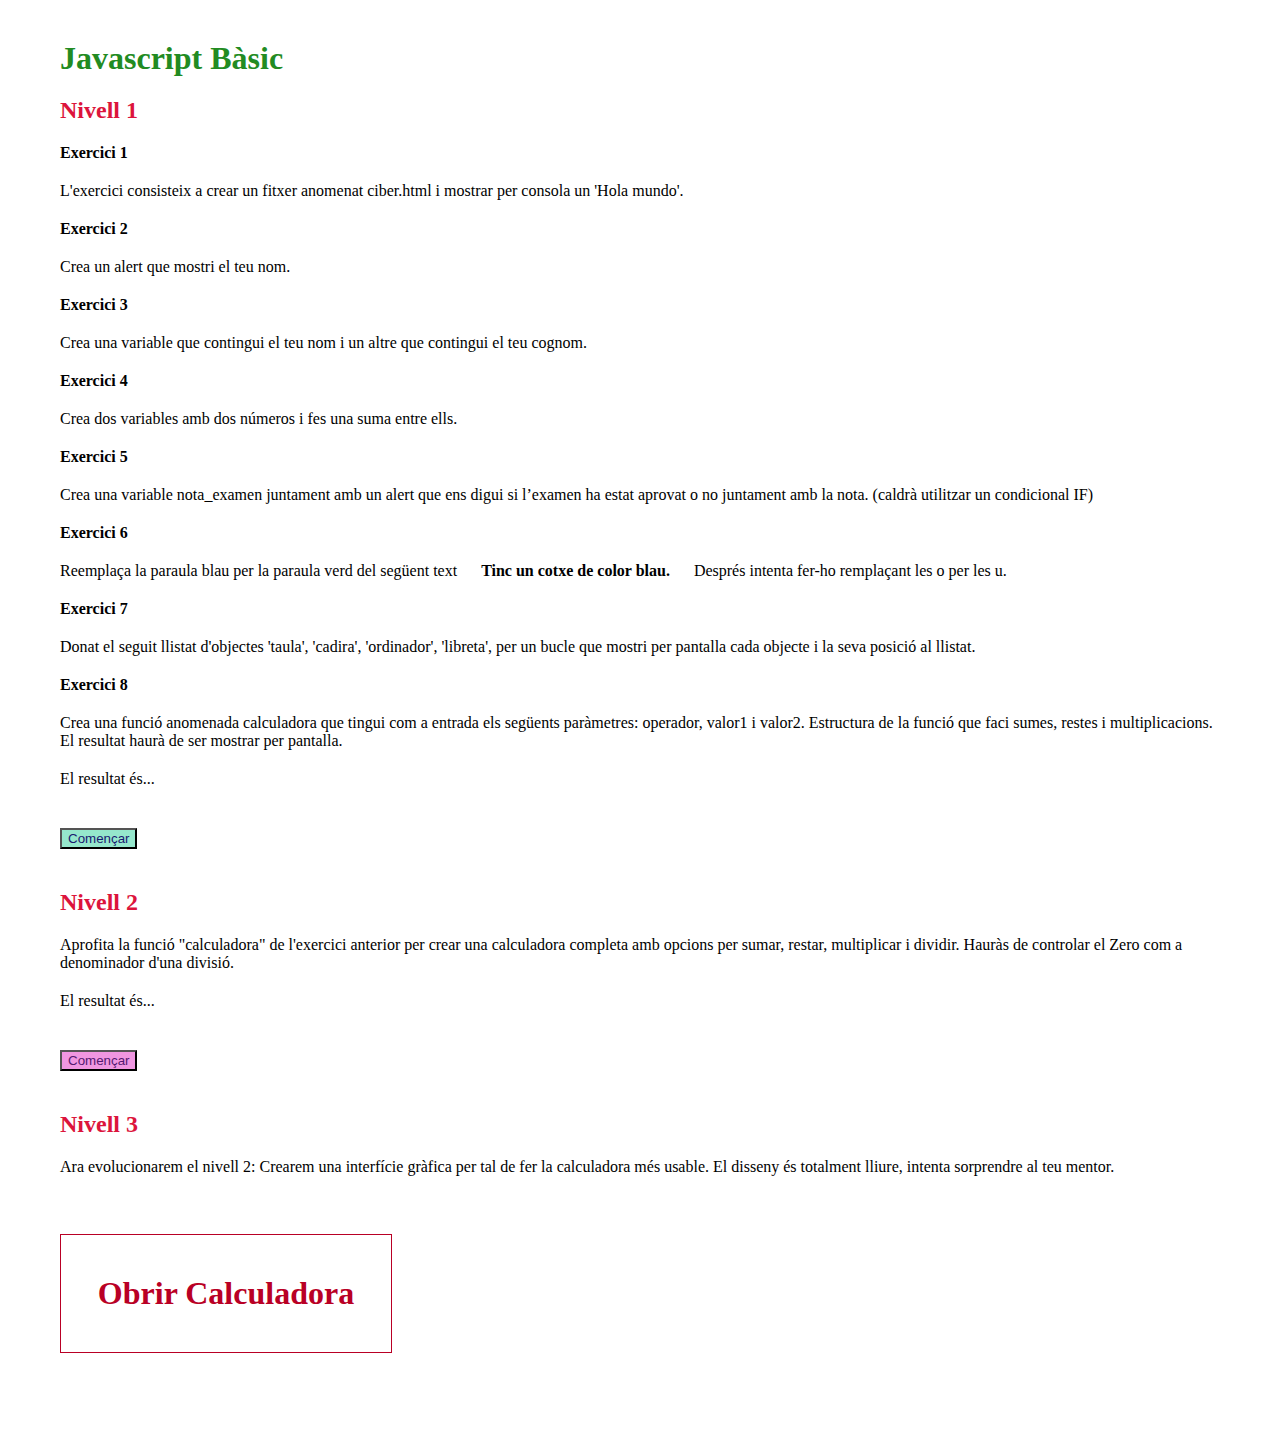
<file: 1-JavaScript_basic/ciber.html>
<!DOCTYPE html>
<html lang="en">
  <head>
    <meta charset="UTF-8" />
    <meta http-equiv="X-UA-Compatible" content="IE=edge" />
    <meta name="viewport" content="width=device-width, initial-scale=1.0" />
    <title>Javascript Bàsic</title>
    <style>
      * {
        margin: 20px;
      }
      .link {
        text-decoration: none;
      }
      .link h2 {
        font-size: xx-large;
        margin: 20px;
        padding-top: 40px;
        padding-bottom: 40px;
        padding-left: 15px;
        padding-right: 15px;
        width: 300px;
        text-align: center;
        color: rgb(185, 0, 37);
        border: rgb(185, 0, 37) solid 1px;
      }
      .link h2:hover {
        transition-duration: 0.5s;
        color: white;
        background-color: orange;
        border: black solid 1px;
      }
    </style>
  </head>
  <body>
    <h1 style="color: forestgreen">Javascript Bàsic</h1>
    <!-- NIVELL 1 -->
    <h2 style="color: crimson">Nivell 1</h2>
    <!-- exercici 1 -->
    <h4>Exercici 1</h4>
    <p>
      L'exercici consisteix a crear un fitxer anomenat ciber.html i mostrar per
      consola un 'Hola mundo'.
    </p>
    <!-- exercici 2 -->
    <h4>Exercici 2</h4>
    <p>Crea un alert que mostri el teu nom.</p>
    <!-- exercici 3 -->
    <h4>Exercici 3</h4>
    <p>
      Crea una variable que contingui el teu nom i un altre que contingui el teu
      cognom.
    </p>
    <!-- exercici 4 -->
    <h4>Exercici 4</h4>
    <p>Crea dos variables amb dos números i fes una suma entre ells.</p>
    <!-- exercici 5 -->
    <h4>Exercici 5</h4>
    <p>
      Crea una variable nota_examen juntament amb un alert que ens digui si
      l’examen ha estat aprovat o no juntament amb la nota. (caldrà utilitzar un
      condicional IF)
    </p>
    <!-- exercici 6 -->
    <h4>Exercici 6</h4>
    <p>
      Reemplaça la paraula blau per la paraula verd del següent text
      <b>Tinc un cotxe de color blau.</b> Després intenta fer-ho remplaçant les
      o per les u.
    </p>
    <!-- exercici 7 -->
    <h4>Exercici 7</h4>
    <p>
      Donat el seguit llistat d'objectes 'taula', 'cadira', 'ordinador',
      'libreta', per un bucle que mostri per pantalla cada objecte i la seva
      posició al llistat.
    </p>
    <!-- exercici 8 -->
    <h4>Exercici 8</h4>
    <p>
      Crea una funció anomenada calculadora que tingui com a entrada els
      següents paràmetres: operador, valor1 i valor2. Estructura de la funció
      que faci sumes, restes i multiplicacions. El resultat haurà de ser mostrar
      per pantalla.
    </p>

    <p id="operador"></p>
    <p id="num1"></p>
    <p id="num2"></p>
    <p>El resultat és...</p>
    <h4 id="resultat"></h4>
    <input
      type="button"
      onClick="start()"
      value="Començar"
      style="background-color: rgb(149, 231, 204); color: midnightblue"
    />
    <!-- NIVELL 2 -->
    <h2 style="color: crimson">Nivell 2</h2>
    <p>
      Aprofita la funció "calculadora" de l'exercici anterior per crear una
      calculadora completa amb opcions per sumar, restar, multiplicar i dividir.
      Hauràs de controlar el Zero com a denominador d'una divisió.
    </p>
    <p id="operadorN2"></p>
    <p id="num1N2"></p>
    <p id="num2N2"></p>
    <p>El resultat és...</p>
    <h4 id="resultatN2"></h4>
    <input
      type="button"
      onClick="startN2()"
      value="Començar"
      style="background-color: rgb(240, 150, 225); color: rgb(84, 25, 112)"
    />
    <!-- NIVELL 3 -->
    <h2 style="color: crimson">Nivell 3</h2>
    <p>
      Ara evolucionarem el nivell 2: Crearem una interfície gràfica per tal de
      fer la calculadora més usable. El disseny és totalment lliure, intenta
      sorprendre al teu mentor.
    </p>

    <a class="link" href="calculadora/calculadora.html"
      ><h2>Obrir Calculadora</h2></a
    >

    <script>
      // N1E1
      console.log("Hola mundo!");

      // N1E2
      alert("Em dic Adrià!");

      // N1E3
      let nom = "Adrià";
      let cognom = "Subirana";
      console.log("Em dic " + nom + " " + cognom);

      // N1E4
      let num1 = 34;
      let num2 = 56;
      let resultat = num1 + num2;
      console.log(
        "La suma dels números " +
          num1 +
          " i " +
          num2 +
          " és igual a " +
          resultat
      );

      // N1E5
      let nota_examen = Number(
        window.prompt(
          "Digues la nota del teu examen i et dic si l'has aprobat!"
        )
      );
      if (nota_examen >= 5) {
        alert(
          "La teva nota és de " + nota_examen + " punts: Has aprobat l'examen!"
        );
      } else {
        alert(
          "La teva nota és de " +
            nota_examen +
            " punts: NO has aprobat l'examen!"
        );
      }
      // N1E6
      let frase = "Tinc un cotxe de color blau.";
      let esVerd = frase.replace("blau", "verd");
      let ambLaU = frase.replaceAll("o", "u");
      console.log(esVerd);
      console.log(ambLaU);
      // N1E7
      let arrayObjectes = ["taula", "cadira", "ordinador", "llibreta"];
      let i;
      for (i = 0; i < arrayObjectes.length; i++) {
        console.log(
          "L'objecte " + arrayObjectes[i] + " està a la posició " + i
        );
      }
      // N1E8

      function start() {
        let operador = window.prompt("Triar l'operador:  +  -  * ");
        let valor1 = parseInt(window.prompt("Tria el primer número"));
        let valor2 = parseInt(window.prompt("Tria el segon número"));
        let resultat = calculadora(operador, valor1, valor2);

        function calculadora(op, v1, v2) {
          switch (op) {
            case "+":
              return v1 + v2;
              break;
            case "-":
              return v1 - v2;
              break;
            case "*":
              return v1 * v2;
              break;
            default:
              return "Quelcom ha sortit malament, verifica la informació aportada.";
          }
        }
        document.getElementById("operador").innerHTML =
          "El teu operador és: " + operador;
        document.getElementById("num1").innerHTML =
          "El teu primer número és: " + valor1;
        document.getElementById("num2").innerHTML =
          "El teu segon número és: " + valor2;
        document.getElementById("resultat").innerHTML = resultat;
      }
      // Nivell 2
      function startN2() {
        let operadorN2 = window.prompt("Triar l'operador:  +  -  * ");
        let valor1N2 = parseInt(window.prompt("Tria el primer número"));
        let valor2N2 = parseInt(window.prompt("Tria el segon número"));
        let resultatN2 = calculadora(operadorN2, valor1N2, valor2N2);

        function calculadora(opN2, v1N2, v2N2) {
          switch (opN2) {
            case "+":
              return v1N2 + v2N2;
              break;
            case "-":
              return v1N2 - v2N2;
              break;
            case "*":
              return v1N2 * v2N2;
              break;
            case "/":
              if (v2N2 == 0) {
                return "És impossible dividir per zero!!";
                break;
              } else {
                return v1N2 / v2N2;
                break;
              }
            default:
              return "Quelcom ha sortit malament, verifica la informació aportada.";
          }
        }
        document.getElementById("operadorN2").innerHTML =
          "El teu operador és: " + operadorN2;
        document.getElementById("num1N2").innerHTML =
          "El teu primer número és: " + valor1N2;
        document.getElementById("num2N2").innerHTML =
          "El teu segon número és: " + valor2N2;
        document.getElementById("resultatN2").innerHTML = resultatN2;
      }

      // Nivell 3
    </script>
  </body>
</html>
</file>
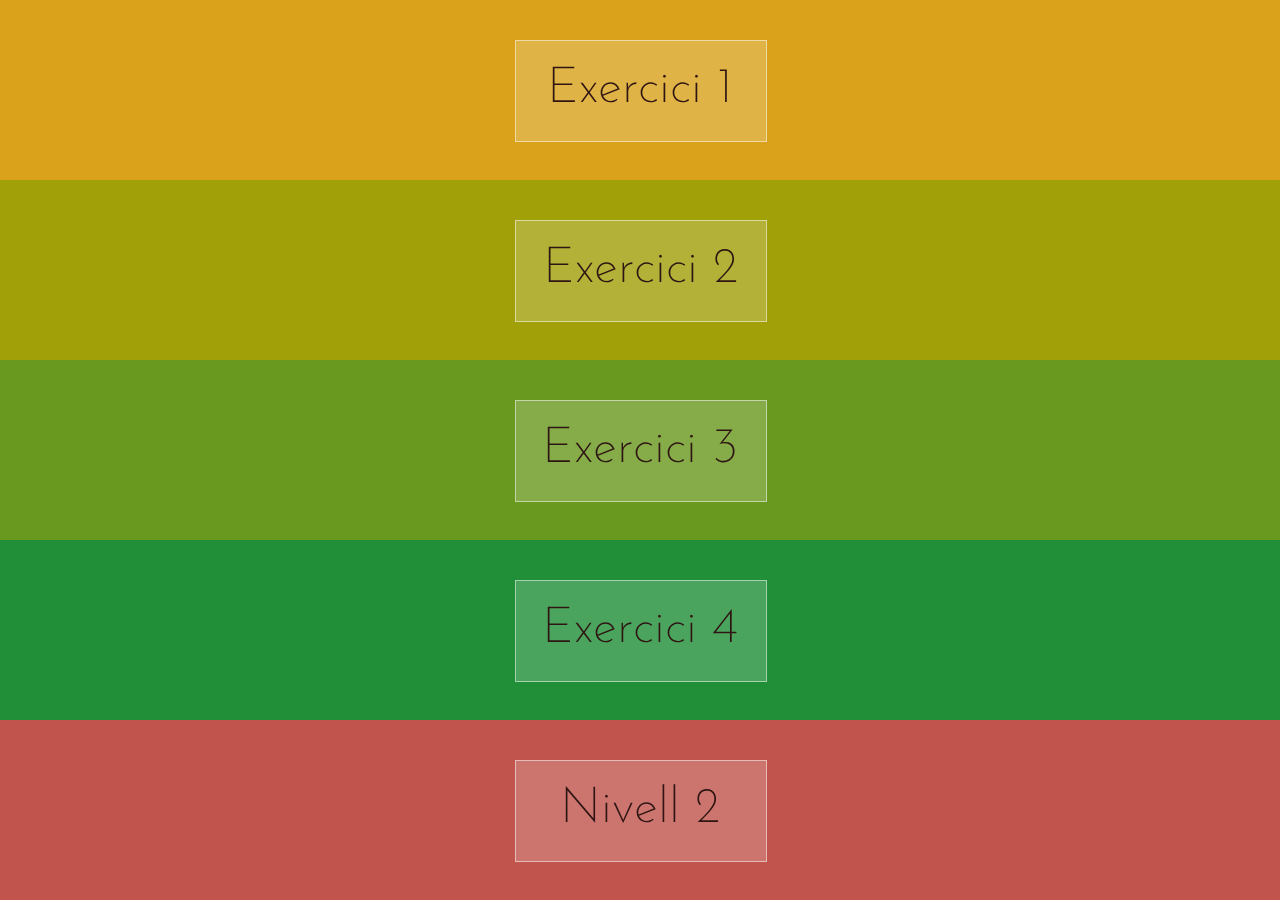
<file: 2-Lletres_repetides/lletretes.html>
<!DOCTYPE html>
<html lang="en">
  <head>
    <meta charset="UTF-8" />
    <meta http-equiv="X-UA-Compatible" content="IE=edge" />
    <meta name="viewport" content="width=device-width, initial-scale=1.0" />
    <title>Lletretes</title>
    <!-- google font -->
    <link rel="preconnect" href="https://fonts.gstatic.com" />
    <link
      href="https://fonts.googleapis.com/css2?family=Josefin+Sans:wght@100;200&display=swap"
      rel="stylesheet"
    />
    <!-- stylesheet -->
    <link rel="stylesheet" href="style.css" />
  </head>
  <body>
    <div class="box-1" onclick="ex1()">
      <div class="btn btn-two">
        <span>Exercici 1</span>
      </div>
    </div>
    <div class="box-2" onclick="ex2()">
      <div class="btn btn-two">
        <span>Exercici 2</span>
      </div>
    </div>
    <div class="box-3" onclick="ex3()">
      <div class="btn btn-two">
        <span>Exercici 3</span>
      </div>
    </div>
    <div class="box-4" onclick="ex4()">
      <div class="btn btn-two">
        <span>Exercici 4</span>
      </div>
    </div>
    <div class="box-5" onclick="niv2()">
      <div class="btn btn-two">
        <span>Nivell 2</span>
      </div>
    </div>
    <script src="main.js"></script>
  </body>
</html>
</file>
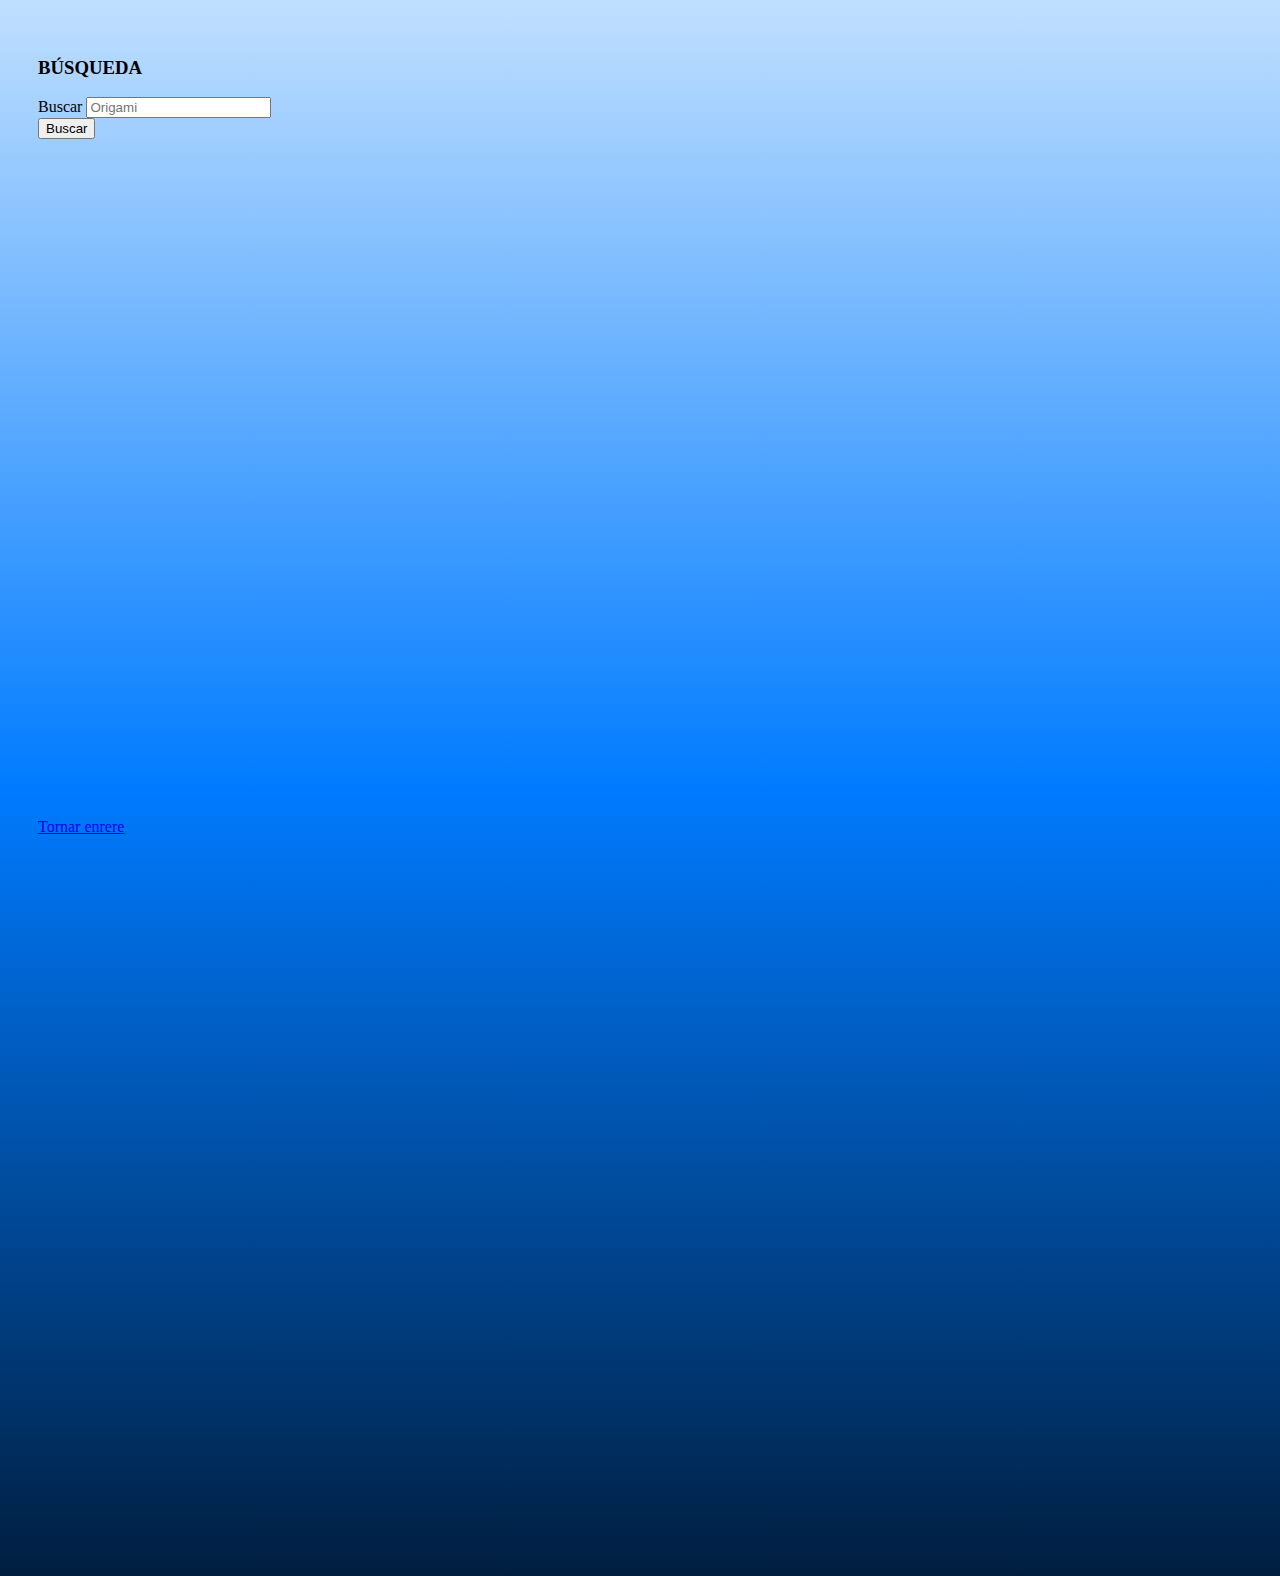
<file: 3-Validacions/buscar.html>
<!DOCTYPE html>
<html lang="en">
  <head>
    <!-- Required meta tags -->
    <meta charset="utf-8" />
    <meta
      name="viewport"
      content="width=device-width, initial-scale=1, shrink-to-fit=no"
    />

    <!-- Bootstrap CSS -->
    <link
      rel="stylesheet"
      href="https://cdn.jsdelivr.net/npm/bootstrap@4.6.0/dist/css/bootstrap.min.css"
      integrity="sha384-B0vP5xmATw1+K9KRQjQERJvTumQW0nPEzvF6L/Z6nronJ3oUOFUFpCjEUQouq2+l"
      crossorigin="anonymous"
    />
    <!-- Personal CSS -->
    <link rel="stylesheet" href="style.css" />

    <title>Buscar!</title>
  </head>
  <body class="bodybusca">
    <!-- inici formulari de registre -->
    <div class="container bg-white">
      <h3>BÚSQUEDA</h3>
      <form
        method="POST"
        id="myFormId"
        onsubmit="return searchValidate()"
        name="myForm"
      >
        <div class="form-row">
          <div class="form-group col-md-12">
            <label for="inputBuscar">Buscar</label>
            <input
              type="text"
              name="inputBuscar"
              class="form-control"
              id="inputBuscar"
              placeholder="Origami"
            />
            <div class="invalid-feedback" id="errorBuscar"></div>
          </div>
        </div>
        <button type="submit" class="btn btn-primary">Buscar</button>
      </form>
    </div>
    <!-- final formulari de registre -->
    <div class="container bg-white">
      <a
        class="btn btn-lg btn-block btn-outline-primary"
        href="validacions.html"
        role="button"
        >Tornar enrere</a
      >
    </div>
    <!-- Bootstrap JS -->
    <script
      src="https://code.jquery.com/jquery-3.5.1.slim.min.js"
      integrity="sha384-DfXdz2htPH0lsSSs5nCTpuj/zy4C+OGpamoFVy38MVBnE+IbbVYUew+OrCXaRkfj"
      crossorigin="anonymous"
    ></script>
    <script
      src="https://cdn.jsdelivr.net/npm/bootstrap@4.6.0/dist/js/bootstrap.bundle.min.js"
      integrity="sha384-Piv4xVNRyMGpqkS2by6br4gNJ7DXjqk09RmUpJ8jgGtD7zP9yug3goQfGII0yAns"
      crossorigin="anonymous"
    ></script>
    <!-- Validations JS -->
    <script src="validations.js"></script>
  </body>
</html>
</file>
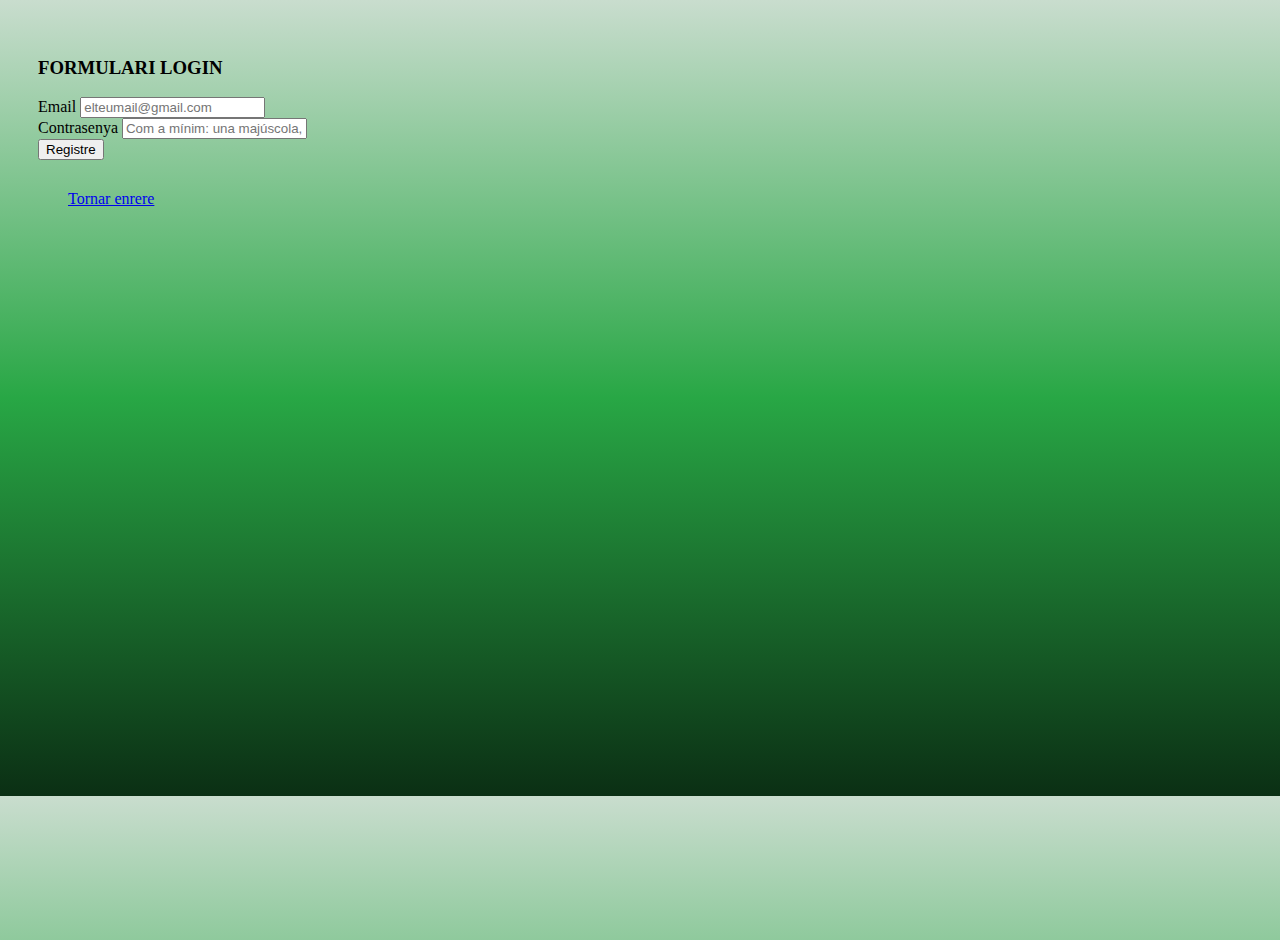
<file: 3-Validacions/login.html>
<!DOCTYPE html>
<html lang="en">
  <head>
    <!-- Required meta tags -->
    <meta charset="utf-8" />
    <meta
      name="viewport"
      content="width=device-width, initial-scale=1, shrink-to-fit=no"
    />

    <!-- Bootstrap CSS -->
    <link
      rel="stylesheet"
      href="https://cdn.jsdelivr.net/npm/bootstrap@4.6.0/dist/css/bootstrap.min.css"
      integrity="sha384-B0vP5xmATw1+K9KRQjQERJvTumQW0nPEzvF6L/Z6nronJ3oUOFUFpCjEUQouq2+l"
      crossorigin="anonymous"
    />
    <!-- Personal CSS -->
    <link rel="stylesheet" href="style.css" />

    <title>Login!</title>
  </head>
  <body class="bodylogin">
    <!-- inici formulari de registre -->
    <div class="container bg-white">
      <h3>FORMULARI LOGIN</h3>
      <form
        method="POST"
        id="myFormId"
        onsubmit="return loginValidate()"
        name="myForm"
      >
        <div class="form-row">
          <div class="form-group col-md-12">
            <label for="inputEmail">Email</label>
            <input
              type="text"
              name="inputEmail"
              class="form-control"
              id="inputEmail"
              placeholder="elteumail@gmail.com"
            />
            <div class="invalid-feedback" id="errorEmail"></div>
          </div>
        </div>
        <div class="form-row">
          <div class="form-group col-md-6">
            <label for="inputPassword">Contrasenya</label>
            <input
              type="password"
              name="inputPassword"
              class="form-control"
              id="inputPassword"
              placeholder="Com a mínim: una majúscola, una minúscola i un número!"
            />
            <div class="invalid-feedback" id="errorPassword"></div>
          </div>
          
        <button type="submit" class="btn btn-success">Registre</button>
      </form>
    </div>
    <!-- final formulari de registre -->
    <div class="container bg-white">
      <a
        class="btn btn-lg btn-block btn-outline-success"
        href="validacions.html"
        role="button"
        >Tornar enrere</a
      >
    </div>
    <!-- Bootstrap JS -->
    <script
      src="https://code.jquery.com/jquery-3.5.1.slim.min.js"
      integrity="sha384-DfXdz2htPH0lsSSs5nCTpuj/zy4C+OGpamoFVy38MVBnE+IbbVYUew+OrCXaRkfj"
      crossorigin="anonymous"
    ></script>
    <script
      src="https://cdn.jsdelivr.net/npm/bootstrap@4.6.0/dist/js/bootstrap.bundle.min.js"
      integrity="sha384-Piv4xVNRyMGpqkS2by6br4gNJ7DXjqk09RmUpJ8jgGtD7zP9yug3goQfGII0yAns"
      crossorigin="anonymous"
    ></script>
    <!-- Validations JS -->
    <script src="validations.js"></script>
  </body>
</html>
</file>
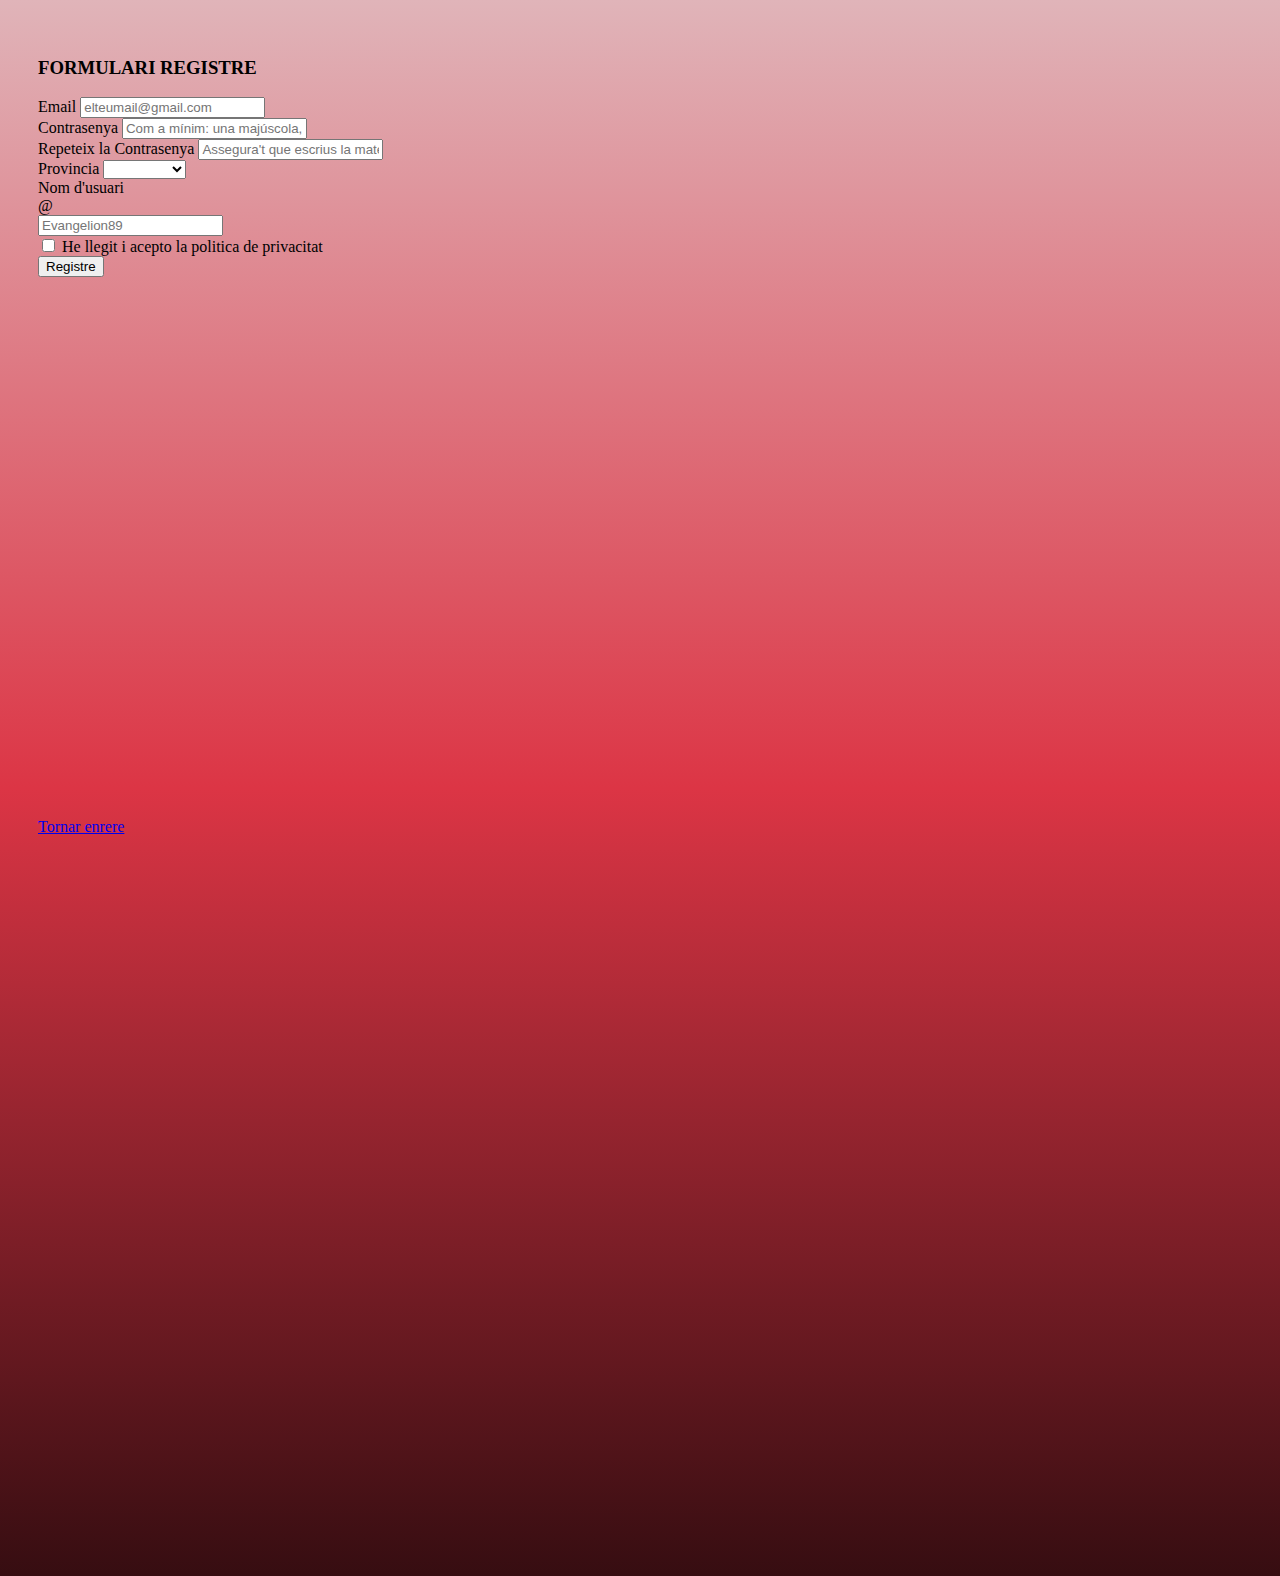
<file: 3-Validacions/registre.html>
<!DOCTYPE html>
<html lang="en">
  <head>
    <!-- Required meta tags -->
    <meta charset="utf-8" />
    <meta
      name="viewport"
      content="width=device-width, initial-scale=1, shrink-to-fit=no"
    />

    <!-- Bootstrap CSS -->
    <link
      rel="stylesheet"
      href="https://cdn.jsdelivr.net/npm/bootstrap@4.6.0/dist/css/bootstrap.min.css"
      integrity="sha384-B0vP5xmATw1+K9KRQjQERJvTumQW0nPEzvF6L/Z6nronJ3oUOFUFpCjEUQouq2+l"
      crossorigin="anonymous"
    />
    <!-- Personal CSS -->
    <link rel="stylesheet" href="style.css" />

    <title>Registre!</title>
  </head>
  <body class="bodyregistre">
    <!-- inici formulari de registre -->
    <div class="container bg-white">
      <h3>FORMULARI REGISTRE</h3>
      <form
        method="POST"
        id="myFormId"
        onsubmit="return registerValidate()"
        name="myForm"
      >
        <div class="form-row">
          <div class="form-group col-md-12">
            <label for="inputEmail">Email</label>
            <input
              type="text"
              name="inputEmail"
              class="form-control"
              id="inputEmail"
              placeholder="elteumail@gmail.com"
            />
            <div class="invalid-feedback" id="errorEmail"></div>
          </div>
        </div>
        <div class="form-row">
          <div class="form-group col-md-6">
            <label for="inputPassword">Contrasenya</label>
            <input
              type="password"
              name="inputPassword"
              class="form-control"
              id="inputPassword"
              placeholder="Com a mínim: una majúscola, una minúscola i un número!"
            />
            <div class="invalid-feedback" id="errorPassword"></div>
          </div>
          <div class="form-group col-md-6">
            <label for="repeatPassword">Repeteix la Contrasenya</label>
            <input
              type="password"
              name="repeatPassword"
              class="form-control"
              id="repeatPassword"
              placeholder="Assegura't que escrius la mateixa contrassenya!"
            />
            <div class="invalid-feedback" id="errorRepeatPassword"></div>
          </div>
        </div>
        <div class="form-row"></div>
        <div class="form-row">
          <div class="form-group col-md-6">
            <label for="inputProvince">Provincia</label>
            <select id="inputProvince" class="form-control">
              <option selected value=""></option>
              <option>Barcelona</option>
              <option>Girona</option>
              <option>Tarragona</option>
              <option>Lleida</option>
              <option>Mordor</option>
            </select>
            <div class="invalid-feedback" id="errorProvince"></div>
          </div>

          <div class="form-group col-md-6">
            <label for="inputUsername">Nom d'usuari</label>
            <div class="input-group mb-2">
              <div class="input-group-prepend">
                <div class="input-group-text">@</div>
              </div>
              <input
                type="text"
                name="inputUsername"
                class="form-control"
                id="inputUsername"
                placeholder="Evangelion89"
              />
            </div>
            <div class="invalid-feedback" id="errorInputUser"></div>
          </div>
        </div>
        <div class="form-group">
          <div class="form-check">
            <input class="form-check-input" type="checkbox" id="gridCheck" />
            <label class="form-check-label" for="gridCheck">
              He llegit i acepto la politica de privacitat
            </label>
            <div class="invalid-feedback" id="errorCheck"></div>
          </div>
        </div>
        <button type="submit" class="btn btn-danger">Registre</button>
      </form>
    </div>
    <!-- final formulari de registre -->
    <div class="container bg-white">
      <a
        class="btn btn-lg btn-block btn-outline-danger"
        href="validacions.html"
        role="button"
        >Tornar enrere</a
      >
    </div>
    <!-- Bootstrap JS -->
    <script
      src="https://code.jquery.com/jquery-3.5.1.slim.min.js"
      integrity="sha384-DfXdz2htPH0lsSSs5nCTpuj/zy4C+OGpamoFVy38MVBnE+IbbVYUew+OrCXaRkfj"
      crossorigin="anonymous"
    ></script>
    <script
      src="https://cdn.jsdelivr.net/npm/bootstrap@4.6.0/dist/js/bootstrap.bundle.min.js"
      integrity="sha384-Piv4xVNRyMGpqkS2by6br4gNJ7DXjqk09RmUpJ8jgGtD7zP9yug3goQfGII0yAns"
      crossorigin="anonymous"
    ></script>
    <!-- Validations JS -->
    <script src="validations.js"></script>
  </body>
</html>
</file>
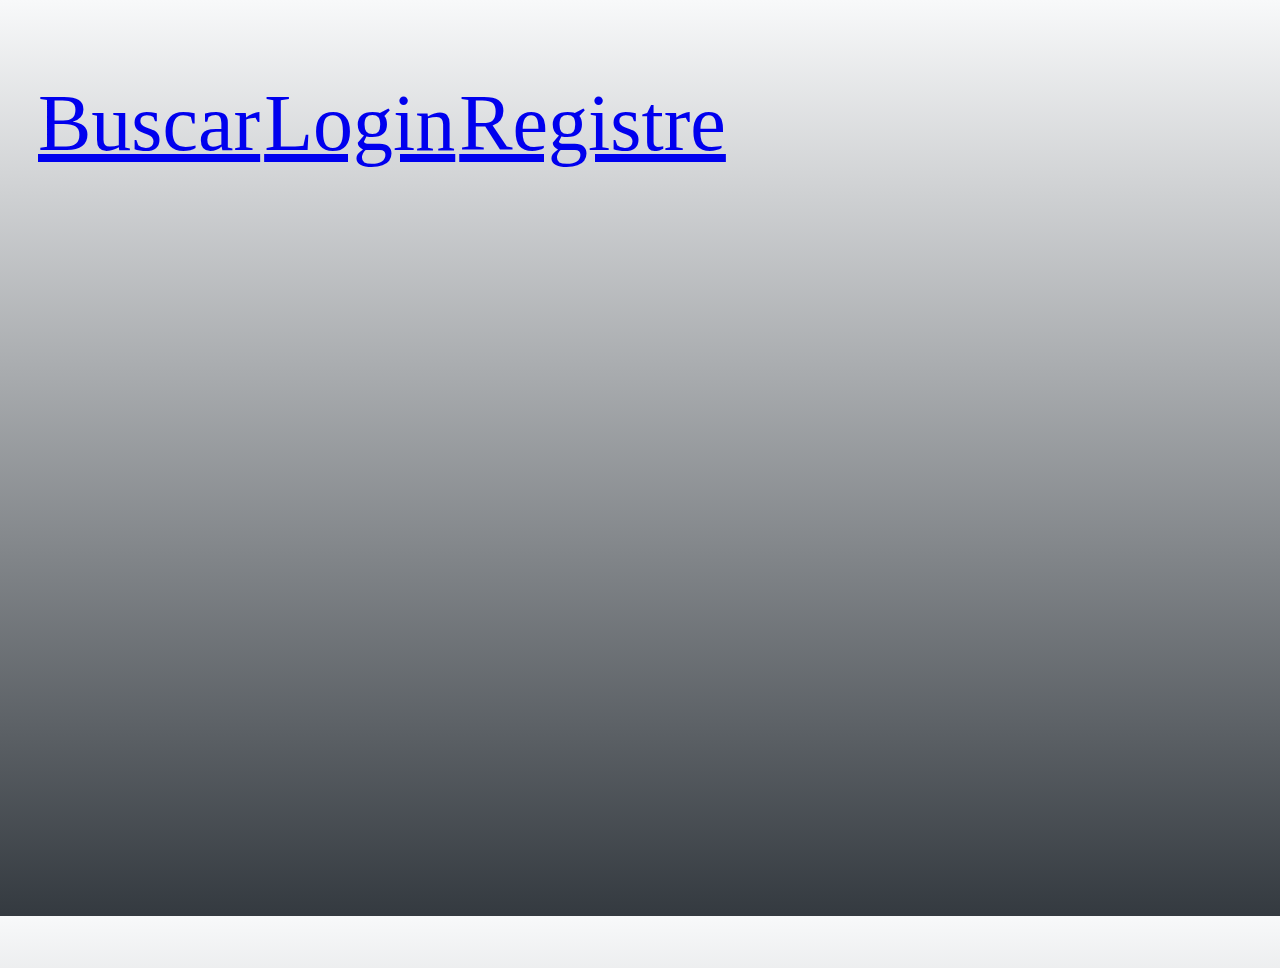
<file: 3-Validacions/validacions.html>
<!DOCTYPE html>
<html lang="en">
  <head>
    <!-- Required meta tags -->
    <meta charset="utf-8" />
    <meta
      name="viewport"
      content="width=device-width, initial-scale=1, shrink-to-fit=no"
    />

    <!-- Bootstrap CSS -->
    <link
      rel="stylesheet"
      href="https://cdn.jsdelivr.net/npm/bootstrap@4.6.0/dist/css/bootstrap.min.css"
      integrity="sha384-B0vP5xmATw1+K9KRQjQERJvTumQW0nPEzvF6L/Z6nronJ3oUOFUFpCjEUQouq2+l"
      crossorigin="anonymous"
    />
    <!-- Personal CSS -->
    <link rel="stylesheet" href="style.css" />

    <title>Validacions!</title>
  </head>
  <body class="bodymain">
    <div class="container conmain bg-white">
      <a
        class="btn btn-lg btn-block btn-outline-primary"
        href="buscar.html"
        role="button"
        >Buscar</a
      >
      <a
        class="btn btn-lg btn-block btn-outline-success"
        href="login.html"
        role="button"
        >Login</a
      >
      <a
        class="btn btn-lg btn-block btn-outline-danger"
        href="registre.html"
        role="button"
        >Registre</a
      >
    </div>

    <!-- Bootstrap JS -->
    <script
      src="https://code.jquery.com/jquery-3.5.1.slim.min.js"
      integrity="sha384-DfXdz2htPH0lsSSs5nCTpuj/zy4C+OGpamoFVy38MVBnE+IbbVYUew+OrCXaRkfj"
      crossorigin="anonymous"
    ></script>
    <script
      src="https://cdn.jsdelivr.net/npm/bootstrap@4.6.0/dist/js/bootstrap.bundle.min.js"
      integrity="sha384-Piv4xVNRyMGpqkS2by6br4gNJ7DXjqk09RmUpJ8jgGtD7zP9yug3goQfGII0yAns"
      crossorigin="anonymous"
    ></script>
    <!-- Validations JS -->
    <script src="validations.js"></script>
  </body>
</html>
</file>
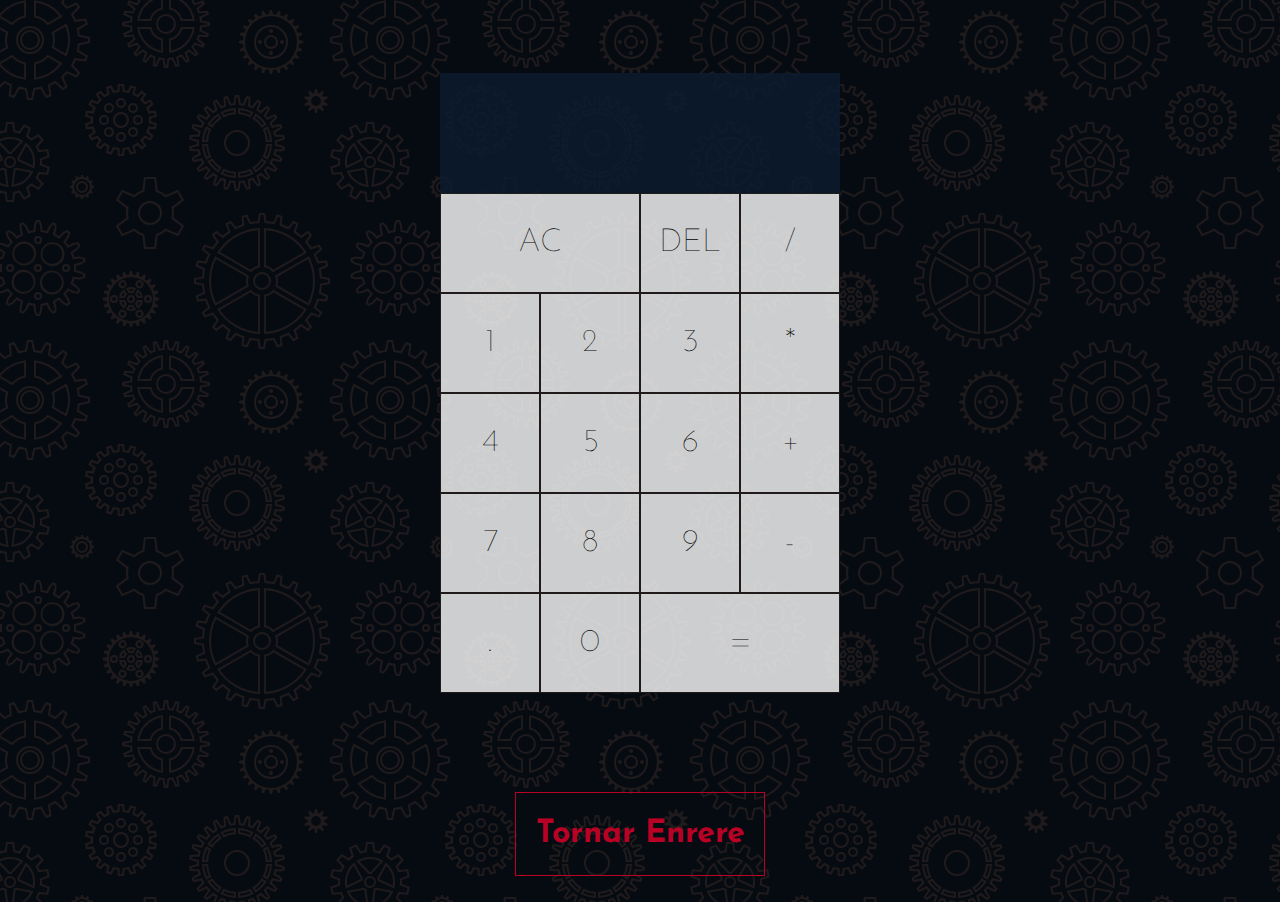
<file: 1-JavaScript_basic/calculadora/calculadora.html>
<!DOCTYPE html>
<html lang="en">
  <head>
    <meta charset="UTF-8" />
    <meta http-equiv="X-UA-Compatible" content="IE=edge" />
    <meta name="viewport" content="width=device-width, initial-scale=1.0" />
    <title>La Calculeitor</title>
    <!-- google font -->
    <link rel="preconnect" href="https://fonts.gstatic.com" />
    <link
      href="https://fonts.googleapis.com/css2?family=Josefin+Sans:wght@100;400&display=swap"
      rel="stylesheet"
    />
    <!-- stylesheet -->
    <link rel="stylesheet" href="style.css" />
  </head>
  <body>
    <div class="grid">
      <!-- pantalla -->
      <div class="pantalla">
        <div data-previous-operand class="previ"></div>
        <div data-current-operand class="actual"></div>
      </div>
      <button data-all-clear class="doble">AC</button>
      <button data-delete>DEL</button>
      <button data-operation>/</button>
      <button data-number>1</button>
      <button data-number>2</button>
      <button data-number>3</button>
      <button data-operation>*</button>
      <button data-number>4</button>
      <button data-number>5</button>
      <button data-number>6</button>
      <button data-operation>+</button>
      <button data-number>7</button>
      <button data-number>8</button>
      <button data-number>9</button>
      <button data-operation>-</button>
      <button data-number>.</button>
      <button data-number>0</button>
      <button data-equals class="doble">=</button>
    </div>

    <!-- footer -->

    <footer>
      <a class="link" href="/ciber.html"><h2>Tornar Enrere</h2></a>
    </footer>

    <script src="main.js"></script>
  </body>
</html>
</file>
<file: 2-Lletres_repetides/style.css>
html,
body {
  width: 100%;
  height: 100%;
  overflow: hidden;
  margin: 0;
  display: flex;
  flex-direction: column;
  flex-wrap: wrap;
}

.btn {
  line-height: 100px;
  height: 100px;
  text-align: center;
  width: 250px;
  cursor: pointer;
  color: rgb(46, 20, 18);
  transition: all 0.5s;
  position: relative;
}

.btn span {
  z-index: 2;
  display: block;
  position: absolute;
  width: 100%;
  height: 100%;
  font-family: "Josefin Sans", sans-serif;
  font-weight: 200;
  font-size: 50px;
}
.btn::before {
  content: "";
  position: absolute;
  top: 0;
  left: 0;
  width: 100%;
  height: 100%;
  z-index: 1;
  transition: all 0.5s;
  border: 1px solid rgba(255, 255, 255, 0.3);
  background-color: rgba(255, 255, 255, 0.1);
}
.btn::after {
  content: "";
  position: absolute;
  top: 0;
  left: 0;
  width: 100%;
  height: 100%;
  z-index: 1;
  transition: all 0.5s;
  border: 1px solid rgba(255, 255, 255, 0.3);
  background-color: rgba(255, 255, 255, 0.1);
}
.btn:hover::before {
  transform: rotate(-45deg);
  background-color: rgba(255, 255, 255, 0);
  border: 1px solid rgba(255, 255, 255, 0.5);
  filter: blur(1.5px);
}
.btn:hover::after {
  transform: rotate(45deg);
  background-color: rgba(255, 255, 255, 0);
  border: 1px solid rgba(255, 255, 255, 0.5);
  filter: blur(1.5px);
}

span:hover {
  color: black;
}

.box-1 {
  background-color: #daa21b;
  height: 20%;
  width: 100%;
  display: flex;
  justify-content: center;
  align-items: center;
}

.box-2 {
  background-color: #a2a009;
  height: 20%;
  width: 100%;
  display: flex;
  justify-content: center;
  align-items: center;
}

.box-3 {
  background-color: #69991f;
  height: 20%;
  width: 100%;
  display: flex;
  justify-content: center;
  align-items: center;
}
.box-4 {
  background-color: #218f38;
  height: 20%;
  width: 100%;
  display: flex;
  justify-content: center;
  align-items: center;
}
.box-5 {
  background-color: #c1554d;
  height: 20%;
  width: 100%;
  display: flex;
  justify-content: center;
  align-items: center;
}
</file>
<file: 3-Validacions/style.css>
.container {
  height: 80vh;
  padding: 30px;
}

.bodyregistre {
  background-image: linear-gradient(
    rgb(224, 180, 185),
    rgb(220, 53, 69),
    rgb(54, 13, 17)
  );
}

.bodylogin {
  background-image: linear-gradient(
    rgb(201, 221, 206),
    rgb(40, 167, 69),
    rgb(11, 47, 20)
  );
}

.bodybusca {
  background-image: linear-gradient(
    rgb(192, 223, 255),
    rgb(0, 123, 255),
    rgb(0, 30, 63)
  );
}

.bodymain {
  height: 100vh;
  background-image: linear-gradient(#f8f9fa, #343a40);
}
.bodymain a {
  height: 20vh;
  font-size: 5rem;
  margin: 9vh 0px;
  line-height: 19vh;
}
.conmain {
  height: 100vh;
}
</file>
<file: 1-JavaScript_basic/calculadora/style.css>
* {
  box-sizing: border-box;
  font-family: "Josefin Sans", sans-serif;
  font-weight: 100;
}
body {
  padding: 0;
  margin: 0;
  background-color: #060b11;
  background-image: url("data:image/svg+xml,%3Csvg xmlns='http://www.w3.org/2000/svg' width='360' height='360' viewBox='0 0 360 360'%3E%3Cpath fill='%23271e1e' fill-opacity='0.77' d='M0 85.02l4.62-4.27a49.09 49.09 0 0 0 7.33 3.74l-1.2 10.24 2.66.87 5.05-9c2.62.65 5.34 1.08 8.12 1.28L28.6 98h2.8l2.02-10.12c2.74-.2 5.46-.62 8.12-1.28l5.05 8.99 2.66-.86-1.2-10.24c2.55-1.03 5-2.29 7.33-3.74l7.58 7 2.26-1.65-4.3-9.38a48.3 48.3 0 0 0 5.8-5.8l9.38 4.3 1.65-2.26-7-7.58a49.09 49.09 0 0 0 3.74-7.33l10.24 1.2.87-2.66-9-5.05a48.07 48.07 0 0 0 1.28-8.12L88 41.4v-2.8l-10.12-2.02c-.2-2.74-.62-5.46-1.28-8.12l8.99-5.05-.86-2.66-10.24 1.2c-1.03-2.55-2.29-5-3.74-7.33l7-7.58-1.65-2.26-9.38 4.3a48.3 48.3 0 0 0-5.8-5.8L62.42 0h2.16l-1.25 2.72a50.31 50.31 0 0 1 3.95 3.95l9.5-4.36 3.52 4.85-7.08 7.68c.94 1.6 1.79 3.27 2.54 4.98l10.38-1.21 1.85 5.7-9.11 5.12c.39 1.8.68 3.65.87 5.52L90 37v6l-10.25 2.05a49.9 49.9 0 0 1-.87 5.52l9.11 5.12-1.85 5.7-10.38-1.21c-.75 1.7-1.6 3.37-2.54 4.98l7.08 7.68-3.52 4.85-9.5-4.36a50.31 50.31 0 0 1-3.95 3.95l4.36 9.5-4.85 3.52-7.68-7.08c-1.6.94-3.27 1.79-4.98 2.54l1.21 10.38-5.7 1.85-5.12-9.11c-1.8.39-3.65.68-5.52.87L33 100h-6l-2.05-10.25a49.9 49.9 0 0 1-5.52-.87l-5.12 9.11-5.7-1.85 1.21-10.38c-1.7-.75-3.37-1.6-4.98-2.54L0 87.68v-2.66zM0 52.7V27.3l8.38 4.84a22.96 22.96 0 0 0 0 15.72L0 52.7zm0-39.16A39.91 39.91 0 0 1 26 .2v17.15a22.98 22.98 0 0 0-13.62 7.86L0 18.06v-4.52zm0 52.92v-4.52l12.38-7.15A22.98 22.98 0 0 0 26 62.65V79.8A39.91 39.91 0 0 1 0 66.46zM34 79.8V62.65a22.98 22.98 0 0 0 13.62-7.86l14.85 8.58A39.97 39.97 0 0 1 34 79.8zm32.48-23.36l-14.86-8.58a22.96 22.96 0 0 0 0-15.72l14.86-8.58A39.86 39.86 0 0 1 70 40a39.9 39.9 0 0 1-3.52 16.44zm-4.01-39.8L47.62 25.2A22.98 22.98 0 0 0 34 17.35V.2a39.97 39.97 0 0 1 28.47 16.43v.01zM0 50.38l5.98-3.45a25.01 25.01 0 0 1 0-13.88L0 29.6v20.78zm.5-34.35l11.48 6.63c3.27-3.4 7.44-5.8 12.02-6.94V2.47A37.96 37.96 0 0 0 .5 16.04v-.01zm0 47.92A37.96 37.96 0 0 0 24 77.53V64.28a24.97 24.97 0 0 1-12.02-6.95L.5 63.96v-.01zM36 77.53a37.96 37.96 0 0 0 23.5-13.57l-11.48-6.63A24.97 24.97 0 0 1 36 64.28v13.25zm29.5-23.96a37.91 37.91 0 0 0 0-27.14l-11.48 6.63a25.01 25.01 0 0 1 0 13.88l11.49 6.63h-.01zm-6-37.53A37.96 37.96 0 0 0 36 2.47v13.25c4.66 1.15 8.8 3.6 12.02 6.95l11.48-6.63zM30 54a14 14 0 1 1 0-28 14 14 0 0 1 0 28zm0-2a12 12 0 1 0 0-24 12 12 0 0 0 0 24zm0-2a10 10 0 1 1 0-20 10 10 0 0 1 0 20zm0-2a8 8 0 1 0 0-16 8 8 0 0 0 0 16zm77.47 45.17l-1.62-5.97 5.67-2.06 2.61 5.64c1.09-.25 2.2-.44 3.33-.58l.52-6.2h6.04l.52 6.2c1.13.14 2.24.33 3.33.58l2.6-5.64 5.68 2.06-1.62 5.97c1.02.51 2 1.07 2.95 1.69l4.35-4.38 4.62 3.88-3.53 5c.8.84 1.53 1.71 2.23 2.62l5.52-2.6 3.02 5.23-4.98 3.46c.46 1.06.86 2.14 1.2 3.25l6.02-.54 1.05 5.94-5.84 1.54c.07 1.16.07 2.32 0 3.48l5.84 1.54-1.05 5.94-6.02-.54c-.34 1.1-.74 2.2-1.2 3.25l4.98 3.46-3.02 5.22-5.52-2.6c-.7.92-1.44 1.8-2.23 2.62l3.53 5-4.62 3.89-4.35-4.38a30.2 30.2 0 0 1-2.95 1.69l1.62 5.97-5.67 2.06-2.61-5.64c-1.09.25-2.2.44-3.33.58l-.52 6.2h-6.04l-.52-6.2a30.27 30.27 0 0 1-3.33-.58l-2.6 5.64-5.68-2.06 1.62-5.97c-1.01-.5-2-1.07-2.95-1.69l-4.35 4.38-4.62-3.88 3.53-5a32.5 32.5 0 0 1-2.23-2.62l-5.52 2.6-3.02-5.23 4.98-3.46a29.66 29.66 0 0 1-1.2-3.25l-6.02.54-1.05-5.94 5.84-1.54a30.28 30.28 0 0 1 0-3.48l-5.84-1.54 1.05-5.94 6.02.54c.34-1.1.74-2.2 1.2-3.25l-4.98-3.46 3.02-5.22 5.52 2.6c.7-.92 1.44-1.8 2.23-2.62l-3.53-5 4.62-3.89 4.35 4.38a30.2 30.2 0 0 1 2.95-1.69zm15.2-1.12l-.5-6.05h-2.34l-.5 6.05c-2.18.13-4.3.5-6.32 1.1l-2.54-5.5-2.2.8 1.6 5.85a27.97 27.97 0 0 0-5.56 3.21l-4.27-4.3-1.79 1.5 3.5 4.95a28.14 28.14 0 0 0-4.12 4.92l-5.5-2.59-1.16 2.02 4.98 3.46a27.8 27.8 0 0 0-2.2 6.03l-6.03-.55-.4 2.3 5.86 1.54a28.3 28.3 0 0 0 0 6.42l-5.87 1.55.4 2.3 6.05-.56a27.8 27.8 0 0 0 2.2 6.03l-5 3.47 1.17 2.02 5.49-2.59a28.14 28.14 0 0 0 4.12 4.92l-3.5 4.96 1.79 1.5 4.27-4.31a27.97 27.97 0 0 0 5.56 3.21l-1.6 5.85 2.2.8 2.54-5.5c2.02.6 4.14.97 6.32 1.1l.5 6.05h2.34l.5-6.05c2.18-.13 4.3-.5 6.32-1.1l2.54 5.5 2.2-.8-1.6-5.85a27.97 27.97 0 0 0 5.56-3.21l4.27 4.3 1.79-1.5-3.5-4.95a28.14 28.14 0 0 0 4.12-4.92l5.5 2.59 1.16-2.02-4.98-3.46a27.8 27.8 0 0 0 2.2-6.03l6.03.55.4-2.3-5.86-1.54a28.3 28.3 0 0 0 0-6.42l5.87-1.55-.4-2.3-6.05.56a27.8 27.8 0 0 0-2.2-6.03l4.99-3.46-1.17-2.02-5.49 2.59a28.14 28.14 0 0 0-4.12-4.92l3.5-4.96-1.79-1.5-4.27 4.31a27.97 27.97 0 0 0-5.56-3.21l1.6-5.85-2.2-.8-2.54 5.5c-2.02-.6-4.14-.97-6.32-1.1l.01-.01zM121 128a8 8 0 1 1 0-16 8 8 0 0 1 0 16zm0-2a6 6 0 1 0 0-12 6 6 0 0 0 0 12zm0-18a5 5 0 1 1 0-10 5 5 0 0 1 0 10zm8.49 3.51a5 5 0 1 1 6.95-7.2 5 5 0 0 1-6.95 7.2zM133 120a5 5 0 1 1 10 0 5 5 0 0 1-10 0zm-3.51 8.49a5 5 0 1 1 7.2 6.95 5 5 0 0 1-7.2-6.95zM121 132a5 5 0 1 1 0 10 5 5 0 0 1 0-10zm-8.49-3.51a5 5 0 1 1-6.95 7.2 5 5 0 0 1 6.95-7.2zM109 120a5 5 0 1 1-10 0 5 5 0 0 1 10 0zm3.51-8.49a5 5 0 1 1-7.2-6.95 5 5 0 0 1 7.2 6.95zM121 106a3 3 0 1 0 0-6 3 3 0 0 0 0 6zm9.9 4.1a3 3 0 1 0 4.39-4.09 3 3 0 0 0-4.39 4.09zm4.1 9.9a3 3 0 1 0 6 0 3 3 0 0 0-6 0zm-4.1 9.9a3 3 0 1 0 4.09 4.39 3 3 0 0 0-4.09-4.39zM121 134a3 3 0 1 0 0 6 3 3 0 0 0 0-6zm-9.9-4.1a3 3 0 1 0-4.39 4.09 3 3 0 0 0 4.39-4.09zM107 120a3 3 0 1 0-6 0 3 3 0 0 0 6 0zm4.1-9.9a3 3 0 1 0-4.09-4.39 3 3 0 0 0 4.09 4.39zm129.42-6.95v.01c.87.07 1.74.17 2.6.3l1.5-3.91 1.94-3.64 3.89.97v4.13l-.5 4.13c.83.28 1.64.59 2.44.93l2.42-3.43 2.76-3.07 3.54 1.88-1 4-1.49 3.89c.73.47 1.45.97 2.15 1.49l3.19-2.76 3.42-2.3 2.97 2.67-1.93 3.65-2.38 3.4c.6.64 1.2 1.3 1.76 1.99l3.68-1.94 3.85-1.48 2.29 3.28-2.7 3.11-3.12 2.82c.43.76.84 1.53 1.22 2.32l4.04-1 4.1-.5 1.43 3.73-3.37 2.37-3.7 1.98c.23.84.44 1.68.62 2.54l4.17.01 4.1.5.48 3.97-3.85 1.48-4.06 1.02c.03.87.03 1.75 0 2.62l4.06 1.02 3.85 1.48-.48 3.97-4.1.51h-4.17c-.18.86-.39 1.71-.63 2.54l3.7 1.98 3.38 2.37-1.43 3.73-4.1-.5-4.04-1c-.38.79-.79 1.56-1.22 2.32l3.13 2.82 2.7 3.11-2.3 3.28-3.85-1.48-3.68-1.95a37 37 0 0 1-1.76 2l2.38 3.41 1.93 3.64-2.97 2.67-3.42-2.3-3.19-2.76a40.1 40.1 0 0 1-2.15 1.48l1.48 3.9 1 4-3.53 1.88-2.76-3.07-2.42-3.43c-.8.33-1.61.65-2.45.93l.5 4.13v4.13l-3.88.97-1.94-3.65-1.5-3.9c-.86.13-1.73.23-2.6.31L240 187l-1 4h-4l-1-4-.52-4.16a37.6 37.6 0 0 1-2.6-.3l-1.5 3.91-1.94 3.64-3.89-.97v-4.13l.5-4.13c-.83-.28-1.64-.59-2.44-.93l-2.42 3.43-2.76 3.07-3.54-1.88 1-4 1.49-3.89c-.74-.47-1.45-.97-2.15-1.49l-3.19 2.76-3.42 2.3-2.97-2.67 1.93-3.65 2.38-3.4c-.61-.65-1.2-1.31-1.76-1.99l-3.68 1.94-3.85 1.48-2.29-3.28 2.7-3.11 3.12-2.82c-.43-.76-.84-1.53-1.22-2.32l-4.04 1-4.1.5-1.43-3.73 3.37-2.37 3.7-1.98c-.23-.84-.44-1.68-.62-2.54l-4.17-.01-4.1-.5-.48-3.97 3.85-1.48 4.06-1.02c-.03-.87-.03-1.75 0-2.62l-4.06-1.02-3.85-1.48.48-3.97 4.1-.51h4.17c.18-.86.39-1.71.63-2.54l-3.7-1.98-3.38-2.37 1.43-3.73 4.1.5 4.04 1c.38-.79.79-1.56 1.22-2.32l-3.13-2.82-2.7-3.11 2.3-3.28 3.85 1.48 3.68 1.95a37 37 0 0 1 1.76-2l-2.38-3.41-1.93-3.64 2.97-2.67 3.42 2.3 3.19 2.76c.7-.52 1.41-1.02 2.15-1.48l-1.48-3.9-1-4 3.53-1.88 2.76 3.07 2.42 3.43c.8-.33 1.61-.65 2.45-.93l-.5-4.13v-4.13l3.88-.97 1.94 3.65 1.5 3.9c.86-.13 1.73-.23 2.6-.31L234 99l1-4h4l1 4 .52 4.15zm-14.3 3.4c-1.83.54-3.6 1.21-5.3 2l-3.5-4.97-1.38-1.53-.88.47.5 2 2.16 5.67a38.09 38.09 0 0 0-4.66 3.22l-4.61-4-1.71-1.15-.75.67.97 1.82 3.47 4.98a38.22 38.22 0 0 0-3.79 4.28l-5.37-2.84-1.92-.74-.57.82 1.35 1.56 4.52 4.09a37.9 37.9 0 0 0-2.64 5l-5.89-1.45-2.04-.25-.36.94 1.69 1.18 5.36 2.87a37.74 37.74 0 0 0-1.35 5.5l-6.08.01-2.04.25-.12 1 1.92.73 5.9 1.5a38.54 38.54 0 0 0 0 5.65l-5.9 1.49-1.92.74.12.99 2.04.25 6.08.01c.31 1.86.77 3.7 1.35 5.5l-5.36 2.87-1.7 1.18.37.94 2.04-.25 5.9-1.46a37.9 37.9 0 0 0 2.63 5.01l-4.52 4.1-1.35 1.55.57.82 1.92-.74 5.37-2.84a38.22 38.22 0 0 0 3.8 4.28l-3.48 4.98-.97 1.82.75.67 1.7-1.15 4.62-4a38.09 38.09 0 0 0 4.66 3.22l-2.17 5.67-.5 2 .89.47 1.38-1.53 3.5-4.98c1.7.8 3.47 1.47 5.3 2l-.73 6.04v2.06l.97.24.97-1.82 2.2-5.68c1.83.36 3.7.6 5.62.68L236 187l.5 2h1l.5-2 .75-6.04a38.2 38.2 0 0 0 5.62-.68l2.2 5.68.97 1.82.97-.24v-2.06l-.73-6.03c1.83-.54 3.6-1.21 5.3-2l3.5 4.97 1.38 1.53.88-.47-.5-2-2.16-5.67a38.09 38.09 0 0 0 4.66-3.22l4.61 4 1.71 1.15.75-.67-.97-1.82-3.47-4.98a38.22 38.22 0 0 0 3.79-4.28l5.37 2.84 1.92.74.57-.82-1.35-1.56-4.52-4.09c1-1.6 1.88-3.27 2.64-5l5.89 1.45 2.04.25.36-.94-1.69-1.18-5.36-2.87a37.4 37.4 0 0 0 1.35-5.5l6.08-.01 2.04-.25.12-1-1.92-.73-5.9-1.5c.14-1.88.14-3.77 0-5.65l5.9-1.49 1.92-.74-.12-.99-2.04-.25-6.08-.01a37.4 37.4 0 0 0-1.35-5.5l5.36-2.87 1.7-1.18-.37-.94-2.04.25-5.9 1.46a37.9 37.9 0 0 0-2.63-5.01l4.52-4.1 1.35-1.55-.57-.82-1.92.74-5.37 2.84a38.22 38.22 0 0 0-3.8-4.28l3.48-4.98.97-1.82-.75-.67-1.7 1.15-4.62 4a38.09 38.09 0 0 0-4.66-3.22l2.17-5.67.5-2-.89-.47-1.38 1.53-3.5 4.98c-1.7-.8-3.47-1.47-5.3-2l.73-6.04v-2.06l-.97-.24-.97 1.82-2.2 5.68c-1.83-.36-3.7-.6-5.62-.68L238 99l-.5-2h-1l-.5 2-.75 6.04c-1.92.09-3.8.32-5.62.68l-2.2-5.68-.97-1.82-.97.24v2.06l.73 6.03zm-5.85 5.65A34.82 34.82 0 0 1 236 108v6a28.8 28.8 0 0 0-12.63 3.39l-3-5.2v.01zm2.8.83l1 1.74a30.8 30.8 0 0 1 9.83-2.63v-2.01a32.8 32.8 0 0 0-10.83 2.9zm-4.53.17l3 5.2a29.12 29.12 0 0 0-9.24 9.24l-5.2-3a35.18 35.18 0 0 1 11.44-11.44zm-.67 2.84a33.19 33.19 0 0 0-7.93 7.93l1.74 1a31.18 31.18 0 0 1 7.2-7.2l-1.01-1.73zm-11.77 10.33h-.01l5.2 3A28.8 28.8 0 0 0 208 142h-6a34.82 34.82 0 0 1 4.2-15.63zm.83 2.8a32.8 32.8 0 0 0-2.9 10.83h2.01a30.8 30.8 0 0 1 2.63-9.83l-1.74-1zM202.01 144h6.01c.15 4.41 1.3 8.73 3.38 12.63l-5.2 3a34.82 34.82 0 0 1-4.19-15.63zm2.12 2a32.8 32.8 0 0 0 2.9 10.84l1.74-1a30.8 30.8 0 0 1-2.63-9.84h-2.01zm3.07 15.36l5.2-3c2.34 3.74 5.5 6.9 9.24 9.24l-3 5.2a35.18 35.18 0 0 1-11.44-11.44zm2.84.67a33.19 33.19 0 0 0 7.93 7.93l1-1.74a31.18 31.18 0 0 1-7.2-7.2l-1.73 1.01zm10.33 11.77v.01l3-5.2A28.85 28.85 0 0 0 236 172v6a34.82 34.82 0 0 1-15.63-4.2zm2.8-.83a32.8 32.8 0 0 0 10.83 2.9v-2.01a30.8 30.8 0 0 1-9.83-2.63l-1 1.74zm14.83 5.02v-6.01c4.41-.15 8.73-1.3 12.63-3.38l3 5.2a34.82 34.82 0 0 1-15.63 4.19zm2-2.12a32.8 32.8 0 0 0 10.84-2.9l-1-1.74a30.8 30.8 0 0 1-9.84 2.63v2.01zm15.36-3.07l-3-5.2c3.74-2.34 6.9-5.5 9.24-9.24l5.2 3a35.18 35.18 0 0 1-11.44 11.44zm.67-2.84a33.19 33.19 0 0 0 7.93-7.93l-1.74-1a31.18 31.18 0 0 1-7.2 7.2l1.01 1.73zm11.77-10.33h.01l-5.2-3A28.85 28.85 0 0 0 266 144h6a34.82 34.82 0 0 1-4.2 15.63zm-.83-2.8a32.8 32.8 0 0 0 2.9-10.83h-2.01a30.8 30.8 0 0 1-2.63 9.83l1.74 1zm5.02-14.83h-6.01a28.85 28.85 0 0 0-3.38-12.63l5.2-3a34.82 34.82 0 0 1 4.19 15.63zm-2.12-2a32.8 32.8 0 0 0-2.9-10.84l-1.74 1a30.8 30.8 0 0 1 2.63 9.84h2.01zm-3.07-15.36l-5.2 3a29.12 29.12 0 0 0-9.24-9.24l3-5.2a35.18 35.18 0 0 1 11.44 11.44zm-2.84-.67a33.19 33.19 0 0 0-7.93-7.93l-1 1.74a31.18 31.18 0 0 1 7.2 7.2l1.73-1.01zM238 108a34.82 34.82 0 0 1 15.63 4.19l-3 5.2a28.85 28.85 0 0 0-12.63-3.38V108zm12.84 5.02a32.8 32.8 0 0 0-10.84-2.9v2.01a30.8 30.8 0 0 1 9.83 2.63l1-1.74h.01zM237 156a13 13 0 1 1 0-26 13 13 0 0 1 0 26zm0-2a11 11 0 1 0 0-22 11 11 0 0 0 0 22zM137.54 0h56.92l-.74 1.03c.57.7 1.12 1.4 1.64 2.14l7.75-2.9 2 3.46-6.38 5.25c.37.82.72 1.65 1.03 2.5l8.22-.8 1.04 3.86-7.52 3.43c.15.88.26 1.77.35 2.67L210 22v4l-8.15 1.36c-.09.9-.2 1.8-.35 2.67l7.52 3.43-1.04 3.86-8.22-.8c-.31.85-.66 1.68-1.03 2.5l6.38 5.25-2 3.46-7.75-2.9c-.52.74-1.07 1.45-1.64 2.14l4.8 6.73-2.82 2.83-6.73-4.8c-.7.56-1.4 1.11-2.14 1.63l2.9 7.75-3.46 2-5.25-6.38c-.82.37-1.65.72-2.5 1.03l.8 8.22-3.86 1.04-3.43-7.52c-.88.15-1.77.26-2.67.35L168 68h-4l-1.36-8.15c-.9-.09-1.8-.2-2.67-.35l-3.43 7.52-3.86-1.04.8-8.22c-.85-.31-1.68-.66-2.5-1.03l-5.25 6.38-3.46-2 2.9-7.75a36.15 36.15 0 0 1-2.14-1.64l-6.73 4.8-2.83-2.82 4.8-6.73c-.56-.7-1.11-1.4-1.63-2.14l-7.75 2.9-2-3.46 6.38-5.25c-.37-.82-.72-1.65-1.03-2.5l-8.22.8-1.04-3.86 7.52-3.43c-.15-.88-.26-1.77-.35-2.67L122 26v-4l8.15-1.36c.09-.9.2-1.8.35-2.67l-7.52-3.43 1.04-3.86 8.22.8c.31-.85.66-1.68 1.03-2.5l-6.38-5.25 2-3.46 7.75 2.9c.52-.74 1.07-1.45 1.64-2.14L137.54 0zm2.43 0l.83 1.17a34.14 34.14 0 0 0-3.38 4.4l-7.63-2.86-.33.58 6.29 5.18a33.79 33.79 0 0 0-2.13 5.12l-8.1-.78-.18.64 7.42 3.37a34.02 34.02 0 0 0-.72 5.5L124 23.68v.66l8.04 1.34c.1 1.88.33 3.72.72 5.5l-7.42 3.38.18.64 8.1-.78a33.88 33.88 0 0 0 2.13 5.12l-6.29 5.18.33.58 7.63-2.86c1 1.56 2.14 3.03 3.38 4.4l-4.73 6.63.47.47 6.63-4.73a34.14 34.14 0 0 0 4.4 3.38l-2.86 7.63.58.33 5.18-6.29c1.63.84 3.35 1.56 5.12 2.13l-.78 8.1.64.18 3.37-7.42c1.79.39 3.63.63 5.5.72l1.35 8.04h.66l1.34-8.04c1.88-.1 3.72-.33 5.5-.72l3.38 7.42.64-.18-.78-8.1a33.88 33.88 0 0 0 5.12-2.13l5.18 6.29.58-.33-2.86-7.63c1.56-1 3.03-2.14 4.4-3.38l6.63 4.73.47-.47-4.73-6.63a34.14 34.14 0 0 0 3.38-4.4l7.63 2.86.33-.58-6.29-5.18a33.79 33.79 0 0 0 2.13-5.12l8.1.78.18-.64-7.42-3.37c.39-1.79.63-3.63.72-5.5l8.04-1.35v-.66l-8.04-1.34c-.1-1.88-.33-3.72-.72-5.5l7.42-3.38-.18-.64-8.1.78a33.79 33.79 0 0 0-2.13-5.12l6.29-5.18-.33-.58-7.63 2.86c-1-1.56-2.14-3.03-3.38-4.4l.83-1.17h-52.06V0zm-2.82 27h14.15A15.02 15.02 0 0 0 163 38.7v14.15A29.01 29.01 0 0 1 137.15 27zm12.57-27H163v9.3A15.02 15.02 0 0 0 151.3 21h-14.15a28.99 28.99 0 0 1 12.57-21zM169 52.85V38.7A15.02 15.02 0 0 0 180.7 27h14.15A29.01 29.01 0 0 1 169 52.85zM182.28 0a28.99 28.99 0 0 1 12.57 21H180.7A15.02 15.02 0 0 0 169 9.3V0h13.28zm-42.82 29A27.03 27.03 0 0 0 161 50.54V40.25A17.04 17.04 0 0 1 149.75 29h-10.29zm14.16-29a27.04 27.04 0 0 0-14.16 19h10.29A17.04 17.04 0 0 1 161 7.75V0h-7.38zM171 50.54A27.03 27.03 0 0 0 192.54 29h-10.29A17.04 17.04 0 0 1 171 40.25v10.29zM178.38 0H171v7.75A17.04 17.04 0 0 1 182.25 19h10.29a27.04 27.04 0 0 0-14.16-19zM166 34a10 10 0 1 1 0-20 10 10 0 0 1 0 20zm0-2a8 8 0 1 0 0-16 8 8 0 0 0 0 16zm-39.51 176.15l-10.67-7.95 6-10.4 12.23 5.27a23.97 23.97 0 0 1 8.4-4.86L144 177h12l1.55 13.21a23.97 23.97 0 0 1 8.4 4.86l12.23-5.27 6 10.4-10.67 7.95a24 24 0 0 1 0 9.7l10.67 7.95-6 10.4-12.23-5.27a23.97 23.97 0 0 1-8.4 4.86L156 249h-12l-1.55-13.21a23.97 23.97 0 0 1-8.4-4.86l-12.23 5.27-6-10.4 10.67-7.95a24.1 24.1 0 0 1 0-9.7zm29.25-16.4l-1.5-12.75h-8.48l-1.5 12.76c-3.75 1-7.1 2.99-9.79 5.65l-11.8-5.08-4.23 7.34 10.3 7.68c-.98 3.7-.98 7.6 0 11.3l-10.3 7.68 4.23 7.34 11.8-5.08a22.1 22.1 0 0 0 9.8 5.65l1.5 12.76h8.47l1.5-12.76c3.75-1 7.1-2.99 9.79-5.65l11.8 5.08 4.23-7.34-10.3-7.68c.98-3.7.98-7.6 0-11.3l10.3-7.68-4.23-7.34-11.8 5.08a21.98 21.98 0 0 0-9.8-5.65l.01-.01zM150 225a12 12 0 1 1 0-24 12 12 0 0 1 0 24zm0-2a10 10 0 1 0 0-20 10 10 0 0 0 0 20zm3.53 67.72l4.26.07.51 1.93-3.65 2.19c.11.63.2 1.27.25 1.92L159 298v2l-4.1 1.17c-.05.65-.14 1.29-.25 1.92l3.65 2.2-.51 1.92-4.26.07c-.22.61-.47 1.21-.74 1.8l2.96 3.05-1 1.74-4.13-1.04a24.1 24.1 0 0 1-1.18 1.54l2.07 3.72-1.42 1.42-3.72-2.07c-.5.41-1.01.8-1.54 1.18l1.04 4.13-1.74 1-3.05-2.96c-.59.27-1.19.52-1.8.74l-.07 4.26-1.93.51-2.19-3.65c-.63.11-1.27.2-1.92.25L132 327h-2l-1.17-4.1c-.65-.05-1.29-.14-1.92-.25l-2.2 3.65-1.92-.51-.07-4.26c-.61-.22-1.21-.47-1.8-.74l-3.05 2.96-1.74-1 1.04-4.13a24.1 24.1 0 0 1-1.54-1.18l-3.72 2.07-1.42-1.42 2.07-3.72c-.41-.5-.8-1.01-1.18-1.54l-4.13 1.04-1-1.74 2.96-3.05c-.27-.59-.52-1.19-.74-1.8l-4.26-.07-.51-1.93 3.65-2.19c-.11-.63-.2-1.27-.25-1.92L103 300v-2l4.1-1.17c.05-.65.14-1.29.25-1.92l-3.65-2.2.51-1.92 4.26-.07c.22-.61.47-1.21.74-1.8l-2.96-3.05 1-1.74 4.13 1.04c.38-.53.77-1.04 1.18-1.54l-2.07-3.72 1.42-1.42 3.72 2.07c.5-.41 1.01-.8 1.54-1.18l-1.04-4.13 1.74-1 3.05 2.96c.59-.27 1.19-.52 1.8-.74l.07-4.26 1.93-.51 2.19 3.65c.63-.11 1.27-.2 1.92-.25L130 271h2l1.17 4.1c.65.05 1.29.14 1.92.25l2.2-3.65 1.92.51.07 4.26c.61.22 1.21.47 1.8.74l3.05-2.96 1.74 1-1.04 4.13c.53.38 1.04.77 1.54 1.18l3.72-2.07 1.42 1.42-2.07 3.72c.41.5.8 1.01 1.18 1.54l4.13-1.04 1 1.74-2.96 3.05c.27.59.52 1.19.74 1.8zM109 299a22 22 0 1 0 44 0 22 22 0 0 0-44 0zm27.11-10.86l-3 5.22a6 6 0 0 0-4.21 0l-3.01-5.22a11.95 11.95 0 0 1 10.22 0zm1.74 1a12 12 0 0 1 5.1 8.86h-6.01a6.01 6.01 0 0 0-2.1-3.64l3-5.22h.01zm-13.7 0l3.02 5.22a6.01 6.01 0 0 0-2.1 3.64h-6.03a12 12 0 0 1 5.11-8.86zm-5.1 10.86h6.01a6.01 6.01 0 0 0 2.1 3.64l-3 5.22a12 12 0 0 1-5.12-8.86h.01zm6.84 9.86l3-5.22a6 6 0 0 0 4.21 0l3.01 5.22a11.95 11.95 0 0 1-10.22 0zm11.96-1l-3.02-5.22a6.01 6.01 0 0 0 2.1-3.64h6.03a12 12 0 0 1-5.11 8.86zm-4.68-19.62a10.04 10.04 0 0 0-4.34 0l1.05 1.82c.74-.1 1.5-.1 2.24 0l1.05-1.82zm5.2 3l-1.05 1.82c.46.59.84 1.24 1.12 1.94h2.1a9.99 9.99 0 0 0-2.17-3.76zm-14.74 0a9.99 9.99 0 0 0-2.17 3.76h2.1c.28-.7.66-1.35 1.12-1.94l-1.05-1.82zm-2.17 9.76a9.99 9.99 0 0 0 2.17 3.76l1.05-1.82a8.01 8.01 0 0 1-1.12-1.94h-2.1zm7.37 6.76c1.43.32 2.91.32 4.34 0l-1.05-1.82c-.74.1-1.5.1-2.24 0l-1.05 1.82zm9.54-3a9.99 9.99 0 0 0 2.17-3.76h-2.1c-.28.7-.66 1.35-1.12 1.94l1.05 1.82zM127 299a4 4 0 1 1 8 0 4 4 0 0 1-8 0zm2 0a2 2 0 1 0 4 0 2 2 0 0 0-4 0zm15 0a4 4 0 1 1 8 0 4 4 0 0 1-8 0zm-6.5 11.26a4 4 0 1 1 4 6.93 4 4 0 0 1-4-6.93zm-13 0a4 4 0 1 1-4 6.93 4 4 0 0 1 4-6.93zM118 299a4 4 0 1 1-8 0 4 4 0 0 1 8 0zm6.5-11.26a4 4 0 1 1-4-6.93 4 4 0 0 1 4 6.93zm13 0a4 4 0 1 1 4-6.93 4 4 0 0 1-4 6.93zM146 299a2 2 0 1 0 4 0 2 2 0 0 0-4 0zm-7.5 12.99a2 2 0 1 0 1.66 3.64 2 2 0 0 0-1.66-3.64zm-15 0a2 2 0 1 0-2.15 3.38 2 2 0 0 0 2.15-3.38zM116 299a2 2 0 1 0-4 0 2 2 0 0 0 4 0zm7.5-12.99a2 2 0 1 0-1.66-3.64 2 2 0 0 0 1.66 3.64zm15 0a2 2 0 1 0 2.15-3.38 2 2 0 0 0-2.15 3.38zm103.8-61.7l-.8-8.22 5.8-1.55 3.42 7.52c2.26-.43 4.57-.74 6.92-.9L259 213h6l1.36 8.16c2.35.16 4.66.47 6.92.9l3.42-7.52 5.8 1.55-.8 8.22c2.21.77 4.37 1.66 6.45 2.68l5.25-6.38 5.2 3-2.9 7.74a60.25 60.25 0 0 1 5.53 4.25l6.73-4.8 4.24 4.24-4.8 6.73a60.25 60.25 0 0 1 4.25 5.53l7.74-2.9 3 5.2-6.38 5.25a59.62 59.62 0 0 1 2.68 6.45l8.22-.8 1.55 5.8-7.52 3.42c.43 2.26.74 4.57.9 6.92L330 278v6l-8.16 1.36a60.03 60.03 0 0 1-.9 6.92l7.52 3.42-1.55 5.8-8.22-.8a59.62 59.62 0 0 1-2.68 6.45l6.38 5.25-3 5.2-7.74-2.9a60.25 60.25 0 0 1-4.25 5.53l4.8 6.73-4.24 4.24-6.73-4.8a60.25 60.25 0 0 1-5.53 4.25l2.9 7.74-5.2 3-5.25-6.38a59.62 59.62 0 0 1-6.45 2.68l.8 8.22-5.8 1.55-3.42-7.52c-2.26.43-4.57.74-6.92.9L265 349h-6l-1.36-8.16a60.03 60.03 0 0 1-6.92-.9l-3.42 7.52-5.8-1.55.8-8.22a59.62 59.62 0 0 1-6.45-2.68l-5.25 6.38-5.2-3 2.9-7.74a60.25 60.25 0 0 1-5.53-4.25l-6.73 4.8-4.24-4.24 4.8-6.73a60.25 60.25 0 0 1-4.25-5.53l-7.74 2.9-3-5.2 6.38-5.25a59.62 59.62 0 0 1-2.68-6.45l-8.22.8-1.55-5.8 7.52-3.42c-.43-2.29-.73-4.6-.9-6.92L194 284v-6l8.16-1.36c.16-2.35.47-4.66.9-6.92l-7.52-3.42 1.55-5.8 8.22.8c.77-2.2 1.66-4.35 2.68-6.45l-6.38-5.25 3-5.2 7.74 2.9a60.25 60.25 0 0 1 4.25-5.53l-4.8-6.73 4.24-4.24 6.73 4.8a60.25 60.25 0 0 1 5.53-4.25l-2.9-7.74 5.2-3 5.25 6.38a59.62 59.62 0 0 1 6.45-2.68zm2.12 1.4c-3.15 1-6.19 2.27-9.08 3.77l-5.19-6.3-2.3 1.33 2.86 7.65a58.24 58.24 0 0 0-7.79 5.98l-6.65-4.75-1.88 1.88 4.75 6.65a58.24 58.24 0 0 0-5.98 7.79l-7.65-2.86-1.33 2.3 6.3 5.2a57.64 57.64 0 0 0-3.77 9.07l-8.12-.79-.69 2.58 7.43 3.38a58 58 0 0 0-1.27 9.73l-8.06 1.35v2.66l8.06 1.35c.15 3.32.58 6.58 1.27 9.73l-7.43 3.38.7 2.58 8.11-.79c1 3.15 2.27 6.19 3.77 9.08l-6.3 5.19 1.33 2.3 7.65-2.86a58.24 58.24 0 0 0 5.98 7.79l-4.75 6.65 1.88 1.88 6.65-4.75a60.3 60.3 0 0 0 7.79 5.98l-2.86 7.65 2.3 1.33 5.2-6.3a56.99 56.99 0 0 0 9.07 3.77l-.79 8.12 2.58.69 3.38-7.43c3.15.69 6.4 1.12 9.73 1.27l1.35 8.06h2.66l1.35-8.06c3.32-.15 6.58-.58 9.73-1.27l3.38 7.43 2.58-.7-.79-8.11c3.15-1 6.19-2.27 9.08-3.77l5.19 6.3 2.3-1.33-2.86-7.65a58.24 58.24 0 0 0 7.79-5.98l6.65 4.75 1.88-1.88-4.75-6.65a60.3 60.3 0 0 0 5.98-7.79l7.65 2.86 1.33-2.3-6.3-5.2a56.99 56.99 0 0 0 3.77-9.07l8.12.79.69-2.58-7.43-3.38a58 58 0 0 0 1.27-9.73l8.06-1.35v-2.66l-8.06-1.35a58.04 58.04 0 0 0-1.27-9.73l7.43-3.38-.7-2.58-8.11.79c-1-3.15-2.27-6.19-3.77-9.08l6.3-5.19-1.33-2.3-7.65 2.86a58.24 58.24 0 0 0-5.98-7.79l4.75-6.65-1.88-1.88-6.65 4.75a58.24 58.24 0 0 0-7.79-5.98l2.86-7.65-2.3-1.33-5.2 6.3a57.64 57.64 0 0 0-9.07-3.77l.79-8.12-2.58-.69-3.38 7.43a58 58 0 0 0-9.73-1.27l-1.35-8.06h-2.66l-1.35 8.06c-3.32.15-6.58.58-9.73 1.27l-3.38-7.43-2.58.7.79 8.11zm4.58 50.1a13.96 13.96 0 0 0 0 10.39l-33.88 19.55A52.77 52.77 0 0 1 209 281c0-8.94 2.21-17.37 6.12-24.75L249 275.8v.01zm2-3.47l-33.87-19.56A52.97 52.97 0 0 1 260 228.04v39.1a13.99 13.99 0 0 0-9 5.2zm0 17.32a13.99 13.99 0 0 0 9 5.2v39.1a52.97 52.97 0 0 1-42.87-24.74L251 289.66zm13 5.2a13.99 13.99 0 0 0 9-5.2l33.87 19.56A52.97 52.97 0 0 1 264 333.96v-39.1zm11-8.66a13.96 13.96 0 0 0 0-10.4l33.88-19.55A52.77 52.77 0 0 1 315 281c0 8.94-2.21 17.37-6.12 24.75L275 286.2zm-2-13.86a13.99 13.99 0 0 0-9-5.2v-39.1a52.97 52.97 0 0 1 42.87 24.74L273 272.34zm-57.04-13.3A50.8 50.8 0 0 0 211 281a50.8 50.8 0 0 0 4.96 21.96l30.62-17.68c-.78-2.8-.78-5.76 0-8.56l-30.62-17.68zm4-6.93l30.62 17.68a16.08 16.08 0 0 1 7.42-4.29v-35.35a50.96 50.96 0 0 0-38.04 21.96zm0 57.78A50.96 50.96 0 0 0 258 331.85V296.5a15.98 15.98 0 0 1-7.42-4.29l-30.62 17.68zM266 331.85a50.96 50.96 0 0 0 38.04-21.96l-30.62-17.68a16.08 16.08 0 0 1-7.42 4.29v35.35zm42.04-28.89A50.8 50.8 0 0 0 313 281a50.8 50.8 0 0 0-4.96-21.96l-30.62 17.68c.78 2.8.78 5.76 0 8.56l30.62 17.68zm-4-50.85A50.96 50.96 0 0 0 266 230.15v35.35c2.86.74 5.41 2.25 7.42 4.29l30.62-17.68zM262 290a9 9 0 1 1 0-18 9 9 0 0 1 0 18zm0-2a7 7 0 1 0 0-14 7 7 0 0 0 0 14zM0 242.64l2.76.4 4.75 2.27a38.2 38.2 0 0 1 2.85-3.4l-3.06-4.28-1.69-5.11 3.07-2.58 4.74 2.55 3.69 3.76a37.96 37.96 0 0 1 3.84-2.22l-1.42-5.07.17-5.38 3.76-1.37 3.6 4.02 2.17 4.79c1.42-.34 2.88-.6 4.37-.77L34 225l2-5h4l2 5 .4 5.25c1.49.17 2.95.43 4.37.77l2.18-4.8 3.59-4 3.76 1.36.17 5.38-1.42 5.07c1.33.67 2.6 1.41 3.84 2.22l3.69-3.76 4.74-2.55 3.07 2.58-1.69 5.11-3.06 4.29a38.2 38.2 0 0 1 2.85 3.4l4.75-2.28 5.33-.77 2 3.46-3.33 4.23-4.34 2.98c.59 1.36 1.1 2.75 1.52 4.17l5.23-.52 5.27 1.1.7 3.94-4.58 2.84-5.1 1.31a38.6 38.6 0 0 1 0 4.44l5.1 1.3 4.58 2.85-.7 3.93-5.27 1.1-5.23-.5a36.3 36.3 0 0 1-1.52 4.16l4.34 2.98 3.33 4.23-2 3.46-5.33-.77-4.75-2.27a38.2 38.2 0 0 1-2.85 3.4l3.06 4.28 1.69 5.11-3.07 2.58-4.74-2.55-3.69-3.76a37.96 37.96 0 0 1-3.84 2.22l1.42 5.07-.17 5.38-3.76 1.37-3.6-4.02-2.17-4.79c-1.42.34-2.88.6-4.37.77L42 311l-2 5h-4l-2-5-.4-5.25a37.87 37.87 0 0 1-4.37-.77l-2.18 4.8-3.59 4-3.76-1.36-.17-5.38 1.42-5.07c-1.32-.66-2.6-1.4-3.84-2.22l-3.69 3.76-4.74 2.55-3.07-2.58 1.69-5.11 3.06-4.29a38.2 38.2 0 0 1-2.85-3.4l-4.75 2.28-2.76.4v-8.17l3.1-2.13a37.72 37.72 0 0 1-1.52-4.17l-1.58.16v-8.82l.06-.01a38.6 38.6 0 0 1 0-4.44l-.06-.01v-8.82l1.58.16c.43-1.43.94-2.82 1.52-4.17L0 250.8v-8.17.01zm0 1.87v3.89l5.62 3.84a35.74 35.74 0 0 0-2.55 7.02l-3.07-.3v4.75l2.2.56a36.42 36.42 0 0 0 0 7.46l-2.2.56v4.75l3.07-.3a35.2 35.2 0 0 0 2.55 7.02L0 287.6v3.89l1.76-.26 6.41-3.07c1.4 2.06 3 3.98 4.8 5.71l-4.14 5.78-1.01 3.07 1.22 1.03 2.85-1.52 4.98-5.08c2 1.45 4.16 2.7 6.45 3.73l-1.9 6.84.1 3.23 1.5.55 2.15-2.4 2.94-6.48a35.9 35.9 0 0 0 7.34 1.3L36 311l1.2 3h1.6l1.2-3 .55-7.09a35.9 35.9 0 0 0 7.34-1.29l2.94 6.47 2.15 2.4 1.5-.54.1-3.23-1.9-6.84a35.96 35.96 0 0 0 6.45-3.73l4.98 5.08 2.85 1.52 1.22-1.03-1-3.07-4.15-5.78a35.8 35.8 0 0 0 4.8-5.7l6.4 3.06 3.2.46.8-1.38-2-2.54-5.85-4.01c1.1-2.24 1.95-4.6 2.55-7.02l7.07.7 3.16-.66.28-1.58-2.75-1.7-6.88-1.77c.26-2.48.26-4.98 0-7.46l6.88-1.77 2.75-1.7-.28-1.58-3.16-.66-7.07.7a35.74 35.74 0 0 0-2.55-7.02l5.86-4 2-2.55-.8-1.38-3.2.46-6.41 3.07c-1.4-2.06-3-3.98-4.8-5.71l4.14-5.78 1.01-3.07-1.22-1.03-2.85 1.52-4.98 5.08c-2-1.45-4.16-2.7-6.45-3.73l1.9-6.84-.1-3.23-1.5-.55-2.15 2.4-2.94 6.48a35.9 35.9 0 0 0-7.34-1.3L40 225l-1.2-3h-1.6l-1.2 3-.55 7.09c-2.48.17-4.94.6-7.34 1.29l-2.94-6.47-2.15-2.4-1.5.54-.1 3.23 1.9 6.84a35.96 35.96 0 0 0-6.45 3.73l-4.98-5.08-2.85-1.52-1.22 1.03 1 3.07 4.15 5.78a36.18 36.18 0 0 0-4.8 5.7l-6.4-3.06L0 244.5v.01zM38 272a4 4 0 1 1 0-8 4 4 0 0 1 0 8zm0-2a2 2 0 1 0 0-4 2 2 0 0 0 0 4zm0-26a4 4 0 1 1 0-8 4 4 0 0 1 0 8zm24 24a4 4 0 1 1 8 0 4 4 0 0 1-8 0zm-24 24a4 4 0 1 1 0 8 4 4 0 0 1 0-8zm-24-24a4 4 0 1 1-8 0 4 4 0 0 1 8 0zm24-26a2 2 0 1 0 0-4 2 2 0 0 0 0 4zm26 26a2 2 0 1 0 4 0 2 2 0 0 0-4 0zm-26 26a2 2 0 1 0 0 4 2 2 0 0 0 0-4zm-26-26a2 2 0 1 0-4 0 2 2 0 0 0 4 0zm3.37 22.63a12 12 0 1 1 16.17-17.74 12 12 0 0 1-16.17 17.74zm0-45.26a12 12 0 1 1 17.74 16.17 12 12 0 0 1-17.74-16.17zm45.26 0a12 12 0 1 1-16.17 17.74 12 12 0 0 1 16.17-17.74zm0 45.26a12 12 0 1 1-17.74-16.17 12 12 0 0 1 17.74 16.17zm-15.56-29.7a10 10 0 1 0 14.39-13.9 10 10 0 0 0-14.39 13.9zm0 14.14a10 10 0 1 0 13.9 14.39 10 10 0 0 0-13.9-14.39zm-14.14 0a10 10 0 1 0-14.39 13.9 10 10 0 0 0 14.39-13.9zm0-14.14a10 10 0 1 0-13.9-14.39 10 10 0 0 0 13.9 14.39zm230.9-245.4l-.08-4.18 1.93-.52 2.04 3.67c1.07-.2 2.16-.35 3.26-.43L270 10h2l1.02 4.07c1.1.08 2.2.22 3.26.43l2.04-3.67 1.93.52-.07 4.19a27 27 0 0 1 3.04 1.26l2.91-3.01 1.74 1-1.16 4.03c.91.62 1.78 1.29 2.61 2l3.6-2.15 1.41 1.41-2.16 3.6c.72.83 1.4 1.7 2 2.6l4.04-1.15 1 1.74-3.01 2.91c.48.98.9 2 1.26 3.04l4.2-.07.5 1.93-3.66 2.04c.2 1.07.35 2.16.43 3.26L303 41v2l-4.07 1.02a26.9 26.9 0 0 1-.43 3.26l3.67 2.04-.52 1.93-4.19-.07a27.82 27.82 0 0 1-1.26 3.04l3.01 2.91-1 1.74-4.03-1.16c-.62.91-1.29 1.78-2 2.61l2.15 3.6-1.41 1.41-3.6-2.16c-.83.72-1.7 1.4-2.6 2l1.15 4.04-1.74 1-2.91-3.01a27 27 0 0 1-3.04 1.26l.07 4.2-1.93.5-2.04-3.66c-1.07.2-2.16.35-3.26.43L272 74h-2l-1.02-4.07a26.9 26.9 0 0 1-3.26-.43l-2.04 3.67-1.93-.52.07-4.19a27.82 27.82 0 0 1-3.04-1.26l-2.91 3.01-1.74-1 1.16-4.03c-.9-.62-1.78-1.29-2.61-2l-3.6 2.15-1.41-1.41 2.16-3.6c-.72-.83-1.4-1.7-2-2.6l-4.04 1.15-1-1.74 3.01-2.91a27 27 0 0 1-1.26-3.04l-4.2.07-.5-1.93 3.66-2.04c-.2-1.07-.35-2.16-.43-3.26L239 43v-2l4.07-1.02c.08-1.1.22-2.2.43-3.26l-3.67-2.04.52-1.93 4.19.07a27 27 0 0 1 1.26-3.04l-3.01-2.91 1-1.74 4.03 1.16c.62-.91 1.29-1.78 2-2.61l-2.15-3.6 1.41-1.41 3.6 2.16c.83-.72 1.7-1.4 2.6-2l-1.15-4.04 1.74-1 2.91 3.01a27 27 0 0 1 3.04-1.26l.01-.01zM271 68a26 26 0 1 0 0-52 26 26 0 0 0 0 52zm0-9a17 17 0 1 1 0-34 17 17 0 0 1 0 34zm0-2a15 15 0 1 0 0-30 15 15 0 0 0 0 30zm0-8a7 7 0 1 1 0-14 7 7 0 0 1 0 14zm0-2a5 5 0 1 0 0-10 5 5 0 0 0 0 10zm0-14a2 2 0 1 1 0-4 2 2 0 0 1 0 4zm9 9a2 2 0 1 1 4 0 2 2 0 0 1-4 0zm-9 9a2 2 0 1 1 0 4 2 2 0 0 1 0-4zm-9-9a2 2 0 1 1-4 0 2 2 0 0 1 4 0zm47.93 53.79l-1.8-3.91 1.63-1.18 3.15 2.92c.4-.17.82-.3 1.25-.4L315 89h2l.84 4.21c.43.1.85.24 1.25.4l3.15-2.9 1.62 1.17-1.8 3.9c.3.33.55.69.78 1.06l4.26-.5.62 1.9-3.75 2.1c.04.44.04.87 0 1.31l3.75 2.1-.62 1.9-4.26-.5c-.23.38-.49.74-.77 1.06l1.8 3.91-1.63 1.18-3.15-2.92c-.4.17-.82.3-1.25.4L317 113h-2l-.84-4.21c-.43-.1-.85-.24-1.25-.4l-3.15 2.9-1.62-1.17 1.8-3.9a8.03 8.03 0 0 1-.78-1.06l-4.26.5-.62-1.9 3.75-2.1a8.1 8.1 0 0 1 0-1.31l-3.75-2.1.62-1.9 4.26.5c.23-.38.49-.74.77-1.06zM316 106a5 5 0 1 0 0-10 5 5 0 0 0 0 10zM75.73 179.2l-.6-2.1 1.74-1 1.51 1.57a9.93 9.93 0 0 1 2.1-.55L81 175h2l.53 2.12c.72.1 1.42.3 2.09.55l1.51-1.56 1.74 1-.6 2.1c.56.45 1.07.96 1.52 1.52l2.1-.6 1 1.74-1.56 1.51c.25.67.44 1.37.55 2.1L94 186v2l-2.12.53a9.9 9.9 0 0 1-.55 2.09l1.56 1.51-1 1.74-2.1-.6a9.93 9.93 0 0 1-1.52 1.52l.6 2.1-1.74 1-1.51-1.56c-.67.25-1.37.44-2.1.55L83 199h-2l-.53-2.12c-.71-.1-1.42-.3-2.09-.55l-1.51 1.56-1.74-1 .6-2.1a9.93 9.93 0 0 1-1.52-1.52l-2.1.6-1-1.74 1.56-1.51a9.93 9.93 0 0 1-.55-2.1L70 188v-2l2.12-.53c.1-.72.3-1.42.55-2.09l-1.56-1.51 1-1.74 2.1.6c.45-.56.96-1.07 1.52-1.52v-.01zm2.15.94a8.04 8.04 0 0 0-2.74 2.74l-.14.25a7.96 7.96 0 0 0 0 7.74l.14.25a8.04 8.04 0 0 0 2.74 2.74l.25.14a7.96 7.96 0 0 0 7.74 0l.25-.14a8.04 8.04 0 0 0 2.74-2.74l.14-.25a7.96 7.96 0 0 0 0-7.74l-.14-.25a8.04 8.04 0 0 0-2.74-2.74l-.25-.14a7.96 7.96 0 0 0-7.74 0l-.25.14zM82 193a6 6 0 1 1 0-12 6 6 0 0 1 0 12zm0-2a4 4 0 1 0 0-8 4 4 0 0 0 0 8zm278 3.18l-3.8 5.6-7.18-3.51 2.6-8.07a32.15 32.15 0 0 1-3.07-2.46l-7.27 4.35-5.04-6.22 5.82-6.26c-.64-1.13-1.2-2.3-1.7-3.52l-8.45.73-1.8-7.8 7.95-3.07a32.5 32.5 0 0 1 0-3.9l-7.95-3.07 1.8-7.8 8.45.73a31.7 31.7 0 0 1 1.7-3.52l-5.82-6.26 5.04-6.22 7.27 4.35c.97-.88 2-1.7 3.07-2.46l-2.6-8.07 7.19-3.5 3.79 5.59v64.36zm0-3.53v-57.3l-4.46-6.58-4.1 2 2.53 7.87a30.14 30.14 0 0 0-5.13 4.1l-7.08-4.24-2.88 3.55 5.65 6.09a29.87 29.87 0 0 0-2.82 5.86l-8.24-.7-1.03 4.46 7.73 2.99a30.34 30.34 0 0 0 0 6.5l-7.73 3 1.03 4.45 8.24-.7a29.87 29.87 0 0 0 2.82 5.86l-5.65 6.1 2.88 3.54 7.08-4.23a30.14 30.14 0 0 0 5.13 4.09l-2.54 7.86 4.11 2 4.46-6.57zm0-51.57v5.71l-3.56-3.8a24.94 24.94 0 0 1 3.56-1.91zm0 22.68l-14.17 6.64c-2.5-9.5.77-19.57 8.38-25.78l5.79 10.5v8.64zm0 23.16a25.08 25.08 0 0 1-13.32-13.9l13.32-2.55v16.45zm0-43.64l-.39.2.39.4v-.6zm0 18.29v-2.35l-6.3-11.44a22.93 22.93 0 0 0-6.43 19.76l12.73-5.97zm0 23.15v-12.23l-10.47 2.01A23.1 23.1 0 0 0 360 182.72zM0 129.82l1 1.46a31.8 31.8 0 0 1 3.8-.86L6 122h8l1.2 8.42c1.3.21 2.57.5 3.8.86l4.8-7.06 7.18 3.51-2.6 8.07c1.07.76 2.1 1.58 3.07 2.46l7.27-4.35 5.04 6.22-5.82 6.26c.64 1.13 1.2 2.3 1.7 3.52l8.45-.73 1.8 7.8-7.95 3.07c.08 1.3.08 2.6 0 3.9l7.95 3.07-1.8 7.8-8.45-.73a33.5 33.5 0 0 1-1.7 3.52l5.82 6.26-5.04 6.22-7.27-4.35c-.97.88-2 1.7-3.07 2.46l2.6 8.07-7.19 3.5-4.78-7.05c-1.24.36-2.51.65-3.8.86L14 202H6l-1.2-8.42a31.8 31.8 0 0 1-3.8-.86l-1 1.46v-64.36zm0 3.53v57.3l.2-.29c2.02.7 4.15 1.2 6.34 1.44l1.17 8.2h4.58l1.17-8.2c2.2-.25 4.32-.74 6.35-1.44l4.65 6.87 4.1-2-2.53-7.87a30.14 30.14 0 0 0 5.13-4.1l7.08 4.24 2.88-3.55-5.65-6.09c1.14-1.83 2.1-3.8 2.82-5.86l8.24.7 1.03-4.46-7.73-2.99a30.7 30.7 0 0 0 0-6.5l7.73-3-1.03-4.45-8.24.7a29.87 29.87 0 0 0-2.82-5.86l5.65-6.1-2.88-3.54-7.08 4.23a30.14 30.14 0 0 0-5.13-4.09l2.54-7.86-4.11-2-4.65 6.86a29.82 29.82 0 0 0-6.35-1.44l-1.17-8.2H7.7l-1.17 8.2c-2.2.25-4.32.74-6.35 1.44l-.19-.29H0zm34.17 35.05l-16.26-7.62a7.94 7.94 0 0 0-.8-2.44l8.68-15.72a24.95 24.95 0 0 1 8.38 25.78zm-.85 2.63a25.01 25.01 0 0 1-21.94 15.93l2.23-17.82a8.3 8.3 0 0 0 2.07-1.5l17.64 3.39zM0 139.08A24.92 24.92 0 0 1 10 137c5 0 9.65 1.47 13.56 4l-12.28 13.1a8.06 8.06 0 0 0-2.56 0L0 144.8v-5.72zm0 22.68v-8.65l2.88 5.23c-.4.77-.66 1.59-.79 2.44l-2.09.98zm0 23.16v-16.45l4.32-.83c.6.6 1.3 1.11 2.07 1.5l2.23 17.82c-2.97-.16-5.9-.85-8.62-2.04zM10 156a6 6 0 1 1 0 12 6 6 0 0 1 0-12zm0 2a4 4 0 1 0 0 8 4 4 0 0 0 0-8zM0 141.28v.6l9.48 10.13c.35-.02.7-.02 1.04 0l9.87-10.54A22.9 22.9 0 0 0 10 139c-3.58 0-6.98.82-10 2.28zm0 18.29l.34-.16c.09-.34.2-.67.32-.99l-.66-1.2v2.35zm0 23.15c1.97.95 4.1 1.63 6.34 1.99l-1.8-14.33a11.6 11.6 0 0 1-.83-.6l-3.71.7v12.24zm13.66 1.99a23.03 23.03 0 0 0 16.8-12.21l-14.17-2.72c-.27.21-.55.42-.84.6l-1.79 14.33zm19.07-19.17a22.93 22.93 0 0 0-6.42-19.75l-6.97 12.63c.12.32.23.65.32.99l13.07 6.13zM137.54 360l-4.07-5.7 2.83-2.83 6.73 4.8c.7-.56 1.4-1.11 2.14-1.63l-2.9-7.75 3.46-2 5.25 6.38c.82-.37 1.65-.72 2.5-1.03l-.8-8.22 3.86-1.04 3.43 7.52c.88-.15 1.77-.26 2.67-.35L164 340h4l1.36 8.15c.9.09 1.8.2 2.67.35l3.43-7.52 3.86 1.04-.8 8.22c.85.31 1.68.66 2.5 1.03l5.25-6.38 3.46 2-2.9 7.75c.74.52 1.45 1.07 2.14 1.64l6.73-4.8 2.83 2.82-4.07 5.7h-56.92zm2.43 0h52.06l3.9-5.46-.47-.47-6.63 4.73a34.14 34.14 0 0 0-4.4-3.38l2.86-7.63-.58-.33-5.18 6.29a33.79 33.79 0 0 0-5.12-2.13l.78-8.1-.64-.18-3.37 7.42a34.02 34.02 0 0 0-5.5-.72l-1.35-8.04h-.66l-1.34 8.04c-1.88.1-3.72.33-5.5.72l-3.38-7.42-.64.18.78 8.1a33.88 33.88 0 0 0-5.12 2.13l-5.18-6.29-.58.33 2.86 7.63c-1.56 1-3.03 2.14-4.4 3.38l-6.63-4.73-.47.47 3.9 5.46zm9.75 0a28.83 28.83 0 0 1 13.28-4.85V360h-13.28zm32.56 0H169v-4.85c4.9.5 9.42 2.22 13.28 4.85zm-28.66 0H161v-2.54a26.8 26.8 0 0 0-7.38 2.54zm24.76 0a26.8 26.8 0 0 0-7.38-2.54V360h7.38zM358.79 0h-1.21l1.5 3.28a48.3 48.3 0 0 0-5.8 5.8l-9.38-4.3-1.65 2.26 7 7.58a47.84 47.84 0 0 0-3.74 7.33l-10.24-1.2-.86 2.66 8.99 5.05a47.91 47.91 0 0 0-1.28 8.12L332 38.6v2.8l10.12 2.02c.2 2.78.63 5.5 1.28 8.12l-9 5.05.87 2.66 10.24-1.2c1.04 2.54 2.29 5 3.74 7.33l-7 7.58 1.65 2.26 9.38-4.3a48.3 48.3 0 0 0 5.8 5.8l-4.3 9.38 2.26 1.65 2.96-2.73v2.66l-2.84 2.62-4.85-3.52 4.36-9.5a50.31 50.31 0 0 1-3.95-3.95l-9.5 4.36-3.52-4.85 7.08-7.68a49.83 49.83 0 0 1-2.54-4.98l-10.38 1.21-1.85-5.7 9.11-5.12a49.9 49.9 0 0 1-.87-5.52L330 43v-6l10.25-2.05c.19-1.87.48-3.72.87-5.52l-9.11-5.12 1.85-5.7 10.38 1.21c.75-1.71 1.6-3.37 2.54-4.98l-7.08-7.68 3.52-4.85 9.5 4.36a50.31 50.31 0 0 1 3.95-3.95L355.42 0h3.37zM360 52.7l-6.48 3.74A39.86 39.86 0 0 1 350 40a39.9 39.9 0 0 1 3.52-16.44L360 27.3v25.4zm0-39.16v4.52l-2.47-1.43c.77-1.07 1.6-2.1 2.47-3.09zm0 52.92c-.87-.99-1.7-2.02-2.47-3.1l2.47-1.42v4.52zm0-16.07V29.61l-5.5-3.18a37.91 37.91 0 0 0 0 27.14l5.5-3.18zM62.42 360h2.16l3.11-6.78-4.85-3.52-7.68 7.08a49.83 49.83 0 0 0-4.98-2.54l1.21-10.38-5.7-1.85-5.12 9.11a49.9 49.9 0 0 0-5.52-.87L33 340h-6l-2.05 10.25c-1.85.19-3.7.48-5.52.87l-5.12-9.11-5.7 1.85 1.21 10.38c-1.71.75-3.37 1.6-4.98 2.54L0 352.32v5.17-2.5l4.62 4.26a47.84 47.84 0 0 1 7.33-3.74l-1.2-10.24 2.66-.86 5.05 8.99a47.91 47.91 0 0 1 8.12-1.28L28.6 342h2.8l2.02 10.12c2.78.2 5.5.63 8.12 1.28l5.05-9 2.66.87-1.2 10.24c2.54 1.04 5 2.29 7.33 3.74l7.58-7 2.26 1.65-2.8 6.1zM360 244.51l-1.44-.2-.8 1.38 2 2.54.24.17v-3.89zm0 14.45l-4-.4-3.16.66-.28 1.58 2.75 1.7 4.69 1.2v-4.74zm0 13.33l-4.7 1.2-2.74 1.71.28 1.58 3.16.66 4-.4v-4.75zm0 15.31l-.24.17-2 2.54.8 1.38 1.44-.2v-3.89zm0 5.76l-2.57.37-2-3.46 3.33-4.23 1.24-.85v8.17zm0-14.31l-3.65.36-5.27-1.1-.7-3.94 4.58-2.84 5.04-1.3v8.82zm0-13.28l-5.04-1.3-4.58-2.84.7-3.93 5.27-1.1 3.65.35v8.82zm0-14.96l-1.24-.85-3.33-4.23 2-3.46 2.57.37v8.17zm0 101.5V360h-4.58l-3.11-6.78 4.85-3.52 2.84 2.62v-.01zm0 2.67l-2.96-2.73-2.26 1.65 2.8 6.1H360v-5.02z'%3E%3C/path%3E%3C/svg%3E");
}

.link {
  text-decoration: none;
}
.link h2 {
  font-size: xx-large;
  font-weight: bold;
  padding: 25px 10px;
  width: 250px;
  text-align: center;
  color: rgb(185, 0, 37);
  border: rgb(185, 0, 37) solid 1px;
}
.link h2:hover {
  transition-duration: 0.2s;
  color: white;
  background-color: orange;
  border: black solid 1px;
}

footer {
  display: grid;
  justify-content: center;
  align-items: center;
  min-height: 10vh;
}

.grid {
  display: grid;
  justify-content: center;
  align-content: center;
  min-height: 85vh;
  grid-template-columns: repeat(4, 100px);
  grid-template-rows: minmax(120px, auto) repeat(5, 100px);
}

.grid > button {
  cursor: pointer;
  font-size: 2rem;
  border: rgb(32, 26, 27) 1px solid;
  outline: none;
  background-color: rgba(255, 255, 255, 0.8);
}

.grid > button:hover {
  background-color: rgba(255, 255, 255, 0.9);
  transition-duration: 0.2s;
}

.doble {
  grid-column: span 2;
}

.pantalla {
  grid-column: 1 / -1;
  background-color: rgba(11, 27, 47, 0.8);
  color: rgba(193, 218, 251, 0.8);
  display: flex;
  align-items: flex-end;
  justify-content: space-around;
  flex-direction: column;
  word-wrap: break-word;
  word-break: break-all;
  padding: 15px;
}

.previ {
  font-size: 1.5rem;
}
.actual {
  color: rgba(227, 239, 255, 0.9);
  font-size: 2.5rem;
}
</file>
